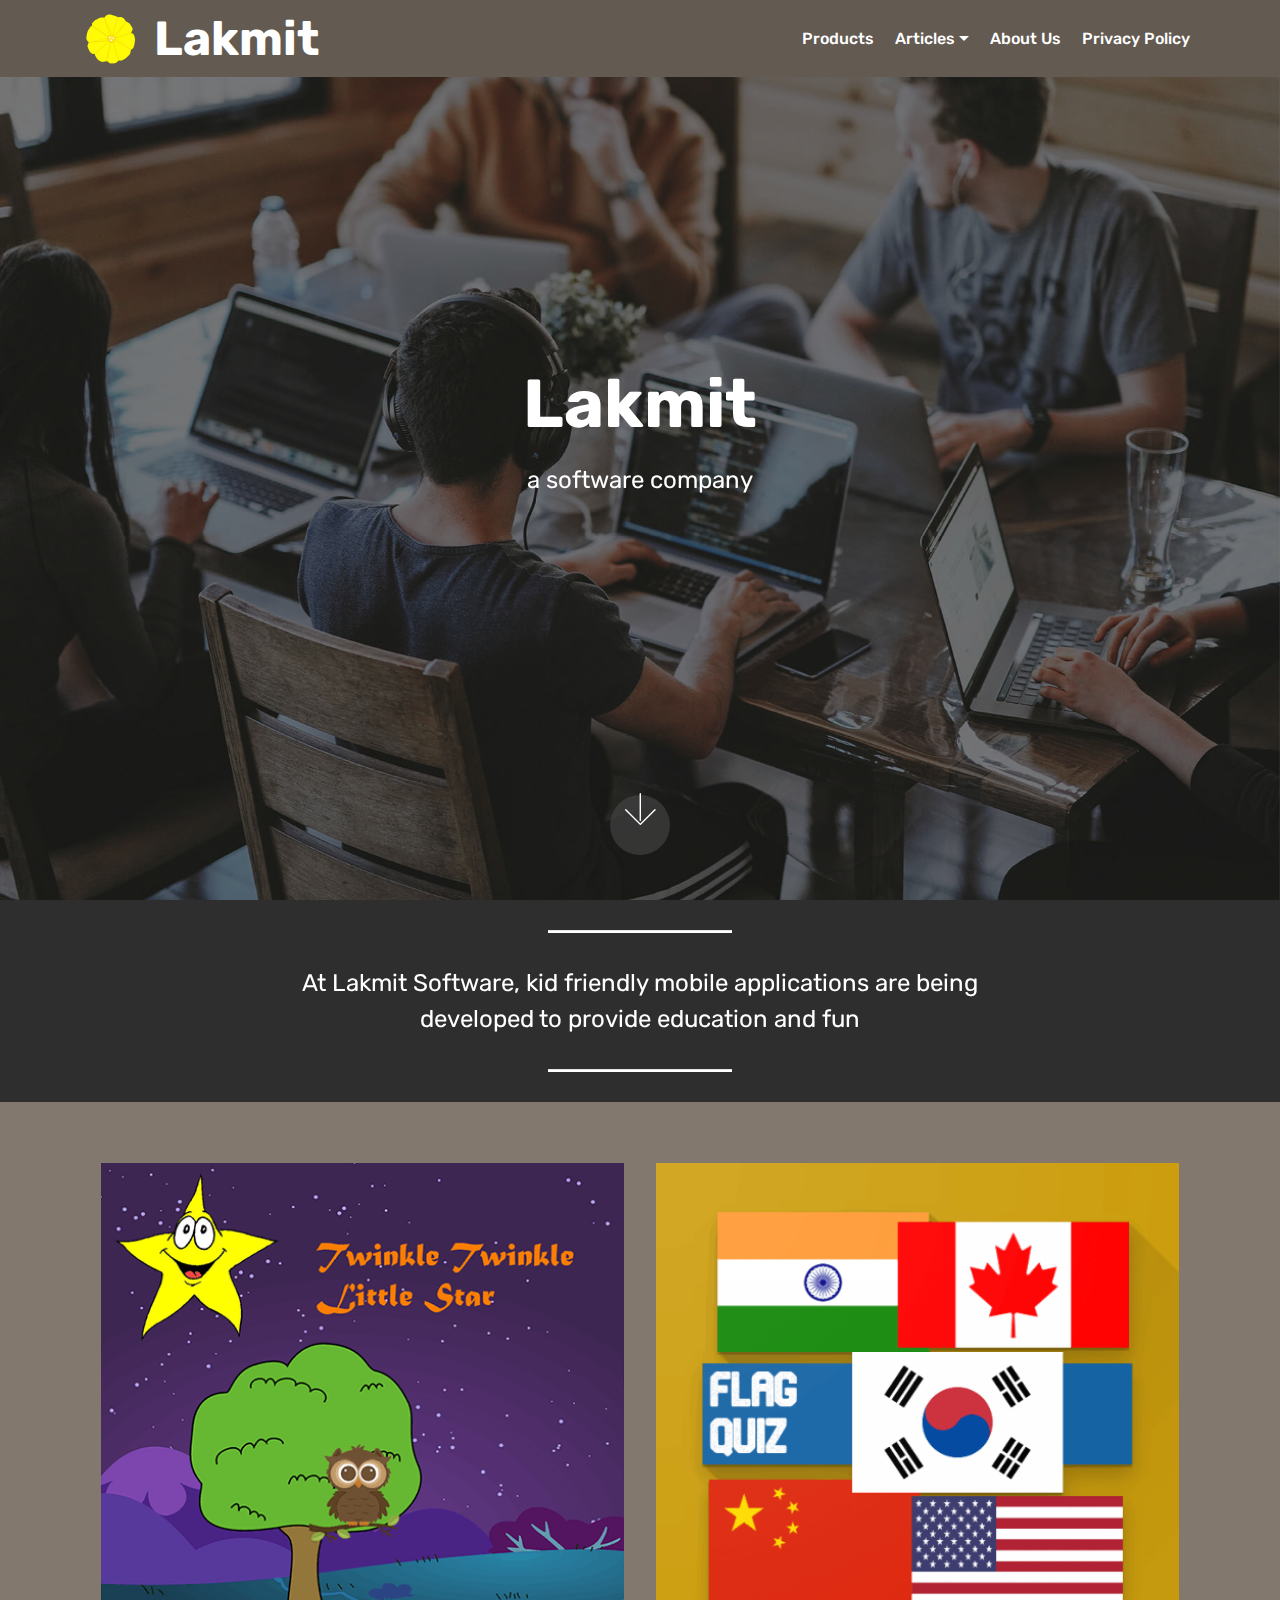
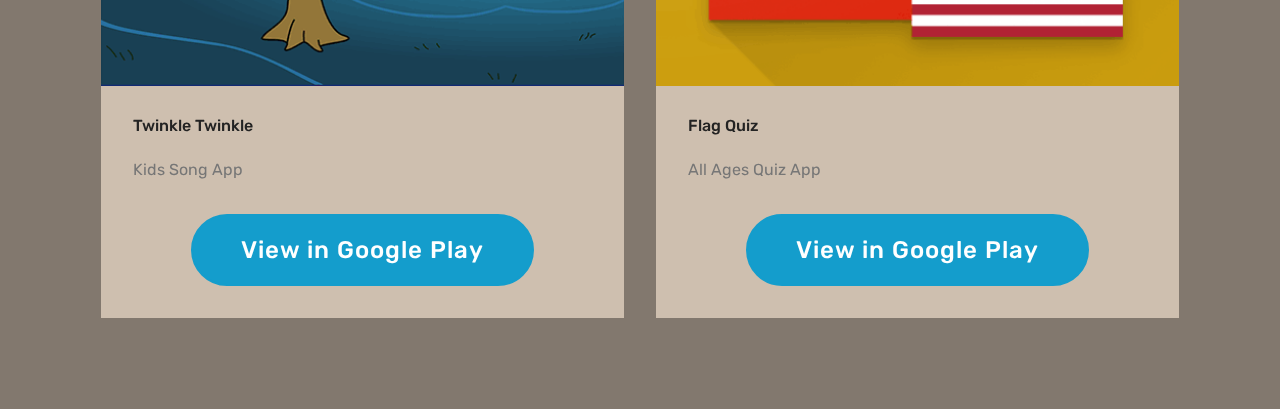
<file: index.html>
<!DOCTYPE html>
<html  >
<head>
  <!-- Site made with Mobirise Website Builder v4.10.15, https://mobirise.com -->
  <meta charset="UTF-8">
  <meta http-equiv="X-UA-Compatible" content="IE=edge">
  <meta name="generator" content="Mobirise v4.10.15, mobirise.com">
  <meta name="viewport" content="width=device-width, initial-scale=1, minimum-scale=1">
  <link rel="shortcut icon" href="assets/images/lakmit-logo-122x122.png" type="image/x-icon">
  <meta name="description" content="">
  
  <title>Home</title>
  <link rel="stylesheet" href="assets/web/assets/mobirise-icons/mobirise-icons.css">
  <link rel="stylesheet" href="assets/bootstrap/css/bootstrap.min.css">
  <link rel="stylesheet" href="assets/bootstrap/css/bootstrap-grid.min.css">
  <link rel="stylesheet" href="assets/bootstrap/css/bootstrap-reboot.min.css">
  <link rel="stylesheet" href="assets/tether/tether.min.css">
  <link rel="stylesheet" href="assets/dropdown/css/style.css">
  <link rel="stylesheet" href="assets/socicon/css/styles.css">
  <link rel="stylesheet" href="assets/theme/css/style.css">
  <link rel="preload" as="style" href="assets/mobirise/css/mbr-additional.css"><link rel="stylesheet" href="assets/mobirise/css/mbr-additional.css" type="text/css">
  
  
  
</head>
<body>
  <section class="menu cid-s3xLVtD0gV" once="menu" id="menu2-0">

    

    <nav class="navbar navbar-expand beta-menu navbar-dropdown align-items-center navbar-fixed-top navbar-toggleable-sm">
        <button class="navbar-toggler navbar-toggler-right" type="button" data-toggle="collapse" data-target="#navbarSupportedContent" aria-controls="navbarSupportedContent" aria-expanded="false" aria-label="Toggle navigation">
            <div class="hamburger">
                <span></span>
                <span></span>
                <span></span>
                <span></span>
            </div>
        </button>
        <div class="menu-logo">
            <div class="navbar-brand">
                <span class="navbar-logo">
                    <a href="index.html#header6-1">
                        <img src="assets/images/lakmit-logo-122x122.png" alt="" title="" style="height: 3.8rem;">
                    </a>
                </span>
                <span class="navbar-caption-wrap"><a class="navbar-caption text-white display-2" href="index.html#header6-1">Lakmit</a></span>
            </div>
        </div>
        <div class="collapse navbar-collapse" id="navbarSupportedContent">
            <ul class="navbar-nav nav-dropdown nav-right" data-app-modern-menu="true"><li class="nav-item">
                    <a class="nav-link link text-white display-4" href="index.html#features3-4">
                        Products</a>
                </li><li class="nav-item dropdown open"><a class="nav-link link text-white dropdown-toggle display-4" href="Articles.html" data-toggle="dropdown-submenu" aria-expanded="true">Articles</a><div class="dropdown-menu"><a class="text-white dropdown-item display-4" href="Articles.html">GaN Chargers</a></div></li><li class="nav-item"><a class="nav-link link text-white display-4" href="index.html#content10-2">About Us                     </a></li><li class="nav-item"><a class="nav-link link text-white display-4" href="privacypolicy.html">
                        Privacy Policy</a></li></ul>
            
        </div>
    </nav>
</section>

<section class="engine"><a href="https://mobirise.info/z">best css templates</a></section><section class="header6 cid-s3xM21iIAA mbr-fullscreen mbr-parallax-background" id="header6-1">

    

    <div class="mbr-overlay" style="opacity: 0.5; background-color: rgb(35, 35, 35);">
    </div>

    <div class="container">
        <div class="row justify-content-md-center">
            <div class="mbr-white col-md-10">
                <h1 class="mbr-section-title align-center mbr-bold pb-3 mbr-fonts-style display-1">
                    Lakmit</h1>
                <p class="mbr-text align-center pb-3 mbr-fonts-style display-5">a software company</p>
                
            </div>
        </div>
    </div>

    <div class="mbr-arrow hidden-sm-down" aria-hidden="true">
        <a href="#next">
            <i class="mbri-down mbr-iconfont"></i>
        </a>
    </div>
</section>

<section class="mbr-section article content10 cid-s3yyeljCwm" id="content10-2">
    
     

    <div class="container">
        <div class="inner-container" style="width: 66%;">
            <hr class="line" style="width: 25%;">
            <div class="section-text align-center mbr-white mbr-fonts-style display-5">At Lakmit Software, kid friendly mobile applications are being developed to provide education and fun</div>
            <hr class="line" style="width: 25%;">
        </div>
    </div>
</section>

<section class="features3 cid-s3DrzTuWBz" id="features3-4">

    

    
    <div class="container">
        <div class="media-container-row">
            <div class="card p-3 col-12 col-md-6">
                <div class="card-wrapper">
                    <div class="card-img">
                        <img src="assets/images/twinkle-512-512x512.png" alt="Mobirise" title="">
                    </div>
                    <div class="card-box">
                        <h4 class="card-title mbr-fonts-style display-7">
                            Twinkle Twinkle</h4>
                        <p class="mbr-text mbr-fonts-style display-7">Kids Song App</p>
                    </div>
                    <div class="mbr-section-btn text-center"><a href="https://play.google.com/store/apps/details?id=com.eezeelabs.twinkle" class="btn btn-primary display-5" target="_blank">View in Google Play</a></div>
                </div>
            </div>

            <div class="card p-3 col-12 col-md-6">
                <div class="card-wrapper">
                    <div class="card-img">
                        <img src="assets/images/web-hi-res-512-512x512.png" alt="Mobirise" title="">
                    </div>
                    <div class="card-box">
                        <h4 class="card-title mbr-fonts-style display-7">
                            Flag Quiz</h4>
                        <p class="mbr-text mbr-fonts-style display-7">All Ages Quiz App</p>
                    </div>
                    <div class="mbr-section-btn text-center"><a href="https://play.google.com/store/apps/details?id=com.eezeelabs.flagquiz" class="btn btn-primary display-5" target="_blank">
                            View in Google Play</a></div>
                </div>
            </div>

            

            
        </div>
    </div>
</section>


  <script src="assets/web/assets/jquery/jquery.min.js"></script>
  <script src="assets/popper/popper.min.js"></script>
  <script src="assets/bootstrap/js/bootstrap.min.js"></script>
  <script src="assets/tether/tether.min.js"></script>
  <script src="assets/dropdown/js/nav-dropdown.js"></script>
  <script src="assets/dropdown/js/navbar-dropdown.js"></script>
  <script src="assets/touchswipe/jquery.touch-swipe.min.js"></script>
  <script src="assets/parallax/jarallax.min.js"></script>
  <script src="assets/smoothscroll/smooth-scroll.js"></script>
  <script src="assets/theme/js/script.js"></script>
  
  
</body>
</html>
</file>
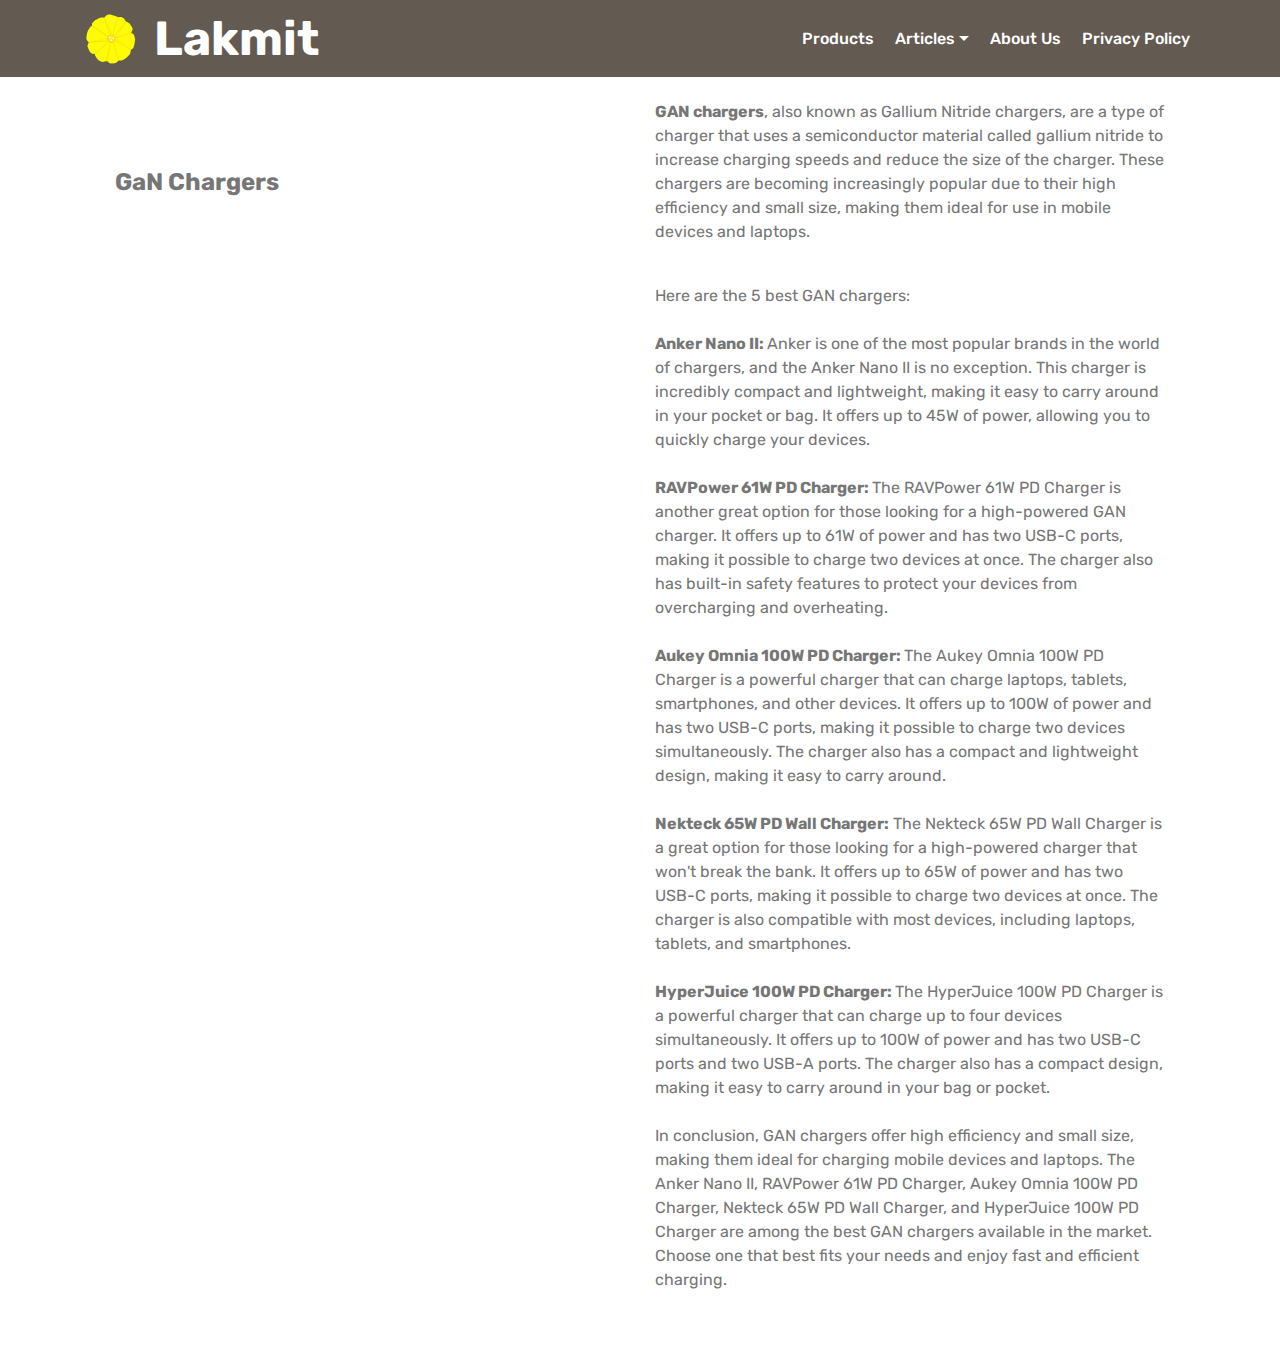
<file: Articles.html>
<!DOCTYPE html>
<html  >
<head>
  <!-- Site made with Mobirise Website Builder v4.10.15, https://mobirise.com -->
  <meta charset="UTF-8">
  <meta http-equiv="X-UA-Compatible" content="IE=edge">
  <meta name="generator" content="Mobirise v4.10.15, mobirise.com">
  <meta name="viewport" content="width=device-width, initial-scale=1, minimum-scale=1">
  <link rel="shortcut icon" href="assets/images/lakmit-logo-122x122.png" type="image/x-icon">
  <meta name="description" content="Web Site Builder Description">
  
  <title>Articles</title>
  <link rel="stylesheet" href="assets/bootstrap/css/bootstrap.min.css">
  <link rel="stylesheet" href="assets/bootstrap/css/bootstrap-grid.min.css">
  <link rel="stylesheet" href="assets/bootstrap/css/bootstrap-reboot.min.css">
  <link rel="stylesheet" href="assets/tether/tether.min.css">
  <link rel="stylesheet" href="assets/dropdown/css/style.css">
  <link rel="stylesheet" href="assets/socicon/css/styles.css">
  <link rel="stylesheet" href="assets/theme/css/style.css">
  <link rel="preload" as="style" href="assets/mobirise/css/mbr-additional.css"><link rel="stylesheet" href="assets/mobirise/css/mbr-additional.css" type="text/css">
  
  
  
</head>
<body>
  <section class="menu cid-s3xLVtD0gV" once="menu" id="menu2-5">

    

    <nav class="navbar navbar-expand beta-menu navbar-dropdown align-items-center navbar-fixed-top navbar-toggleable-sm">
        <button class="navbar-toggler navbar-toggler-right" type="button" data-toggle="collapse" data-target="#navbarSupportedContent" aria-controls="navbarSupportedContent" aria-expanded="false" aria-label="Toggle navigation">
            <div class="hamburger">
                <span></span>
                <span></span>
                <span></span>
                <span></span>
            </div>
        </button>
        <div class="menu-logo">
            <div class="navbar-brand">
                <span class="navbar-logo">
                    <a href="index.html#header6-1">
                        <img src="assets/images/lakmit-logo-122x122.png" alt="" title="" style="height: 3.8rem;">
                    </a>
                </span>
                <span class="navbar-caption-wrap"><a class="navbar-caption text-white display-2" href="index.html#header6-1">Lakmit</a></span>
            </div>
        </div>
        <div class="collapse navbar-collapse" id="navbarSupportedContent">
            <ul class="navbar-nav nav-dropdown nav-right" data-app-modern-menu="true"><li class="nav-item">
                    <a class="nav-link link text-white display-4" href="index.html#features3-4">
                        Products</a>
                </li><li class="nav-item dropdown"><a class="nav-link link text-white dropdown-toggle display-4" href="Articles.html" data-toggle="dropdown-submenu" aria-expanded="true">Articles</a><div class="dropdown-menu"><a class="text-white dropdown-item display-4" href="Articles.html">GaN Chargers</a></div></li><li class="nav-item"><a class="nav-link link text-white display-4" href="index.html#content10-2">About Us                     </a></li><li class="nav-item"><a class="nav-link link text-white display-4" href="privacypolicy.html">
                        Privacy Policy</a></li></ul>
            
        </div>
    </nav>
</section>

<section class="engine"><a href="https://mobirise.info/b">create a website for free</a></section><section class="mbr-section article content3 cid-twnHem6GkZ" id="content3-7">
      
     

    <div class="container">
        <div class="media-container-row">
            <div class="row col-12 col-md-12">
                <div class="col-12 mbr-text mbr-fonts-style col-md-6 display-5"><p><br></p><p><br></p><p><strong>GaN Chargers</strong></p></div>
                <div class="col-12 mbr-text mbr-fonts-style display-7 col-md-6"><p><br></p><p><span style="font-size: 1rem;"><strong>GAN chargers</strong>, also known as Gallium Nitride chargers, are a type of charger that uses a semiconductor material called gallium nitride to increase charging speeds and reduce the size of the charger. These chargers are becoming increasingly popular due to their high efficiency and small size, making them ideal for use in mobile devices and laptops.</span><br></p><p></p><div><br></div><div>Here are the 5 best GAN chargers:</div><div><br></div><div><strong>Anker Nano II: </strong>Anker is one of the most popular brands in the world of chargers, and the Anker Nano II is no exception. This charger is incredibly compact and lightweight, making it easy to carry around in your pocket or bag. It offers up to 45W of power, allowing you to quickly charge your devices.</div><div><br></div><div><strong>RAVPower 61W PD Charger: </strong>The RAVPower 61W PD Charger is another great option for those looking for a high-powered GAN charger. It offers up to 61W of power and has two USB-C ports, making it possible to charge two devices at once. The charger also has built-in safety features to protect your devices from overcharging and overheating.</div><div><br></div><div><strong>Aukey Omnia 100W PD Charger: </strong>The Aukey Omnia 100W PD Charger is a powerful charger that can charge laptops, tablets, smartphones, and other devices. It offers up to 100W of power and has two USB-C ports, making it possible to charge two devices simultaneously. The charger also has a compact and lightweight design, making it easy to carry around.</div><div><br></div><div><strong>Nekteck 65W PD Wall Charger:</strong> The Nekteck 65W PD Wall Charger is a great option for those looking for a high-powered charger that won't break the bank. It offers up to 65W of power and has two USB-C ports, making it possible to charge two devices at once. The charger is also compatible with most devices, including laptops, tablets, and smartphones.</div><div><br></div><div><strong>HyperJuice 100W PD Charger: </strong>The HyperJuice 100W PD Charger is a powerful charger that can charge up to four devices simultaneously. It offers up to 100W of power and has two USB-C ports and two USB-A ports. The charger also has a compact design, making it easy to carry around in your bag or pocket.</div><div><br></div><div>In conclusion, GAN chargers offer high efficiency and small size, making them ideal for charging mobile devices and laptops. The Anker Nano II, RAVPower 61W PD Charger, Aukey Omnia 100W PD Charger, Nekteck 65W PD Wall Charger, and HyperJuice 100W PD Charger are among the best GAN chargers available in the market. Choose one that best fits your needs and enjoy fast and efficient charging.</div><p></p></div>
                
            </div>
        </div>
    </div>
</section>


  <script src="assets/web/assets/jquery/jquery.min.js"></script>
  <script src="assets/popper/popper.min.js"></script>
  <script src="assets/bootstrap/js/bootstrap.min.js"></script>
  <script src="assets/tether/tether.min.js"></script>
  <script src="assets/smoothscroll/smooth-scroll.js"></script>
  <script src="assets/dropdown/js/nav-dropdown.js"></script>
  <script src="assets/dropdown/js/navbar-dropdown.js"></script>
  <script src="assets/touchswipe/jquery.touch-swipe.min.js"></script>
  <script src="assets/theme/js/script.js"></script>
  
  
</body>
</html>
</file>
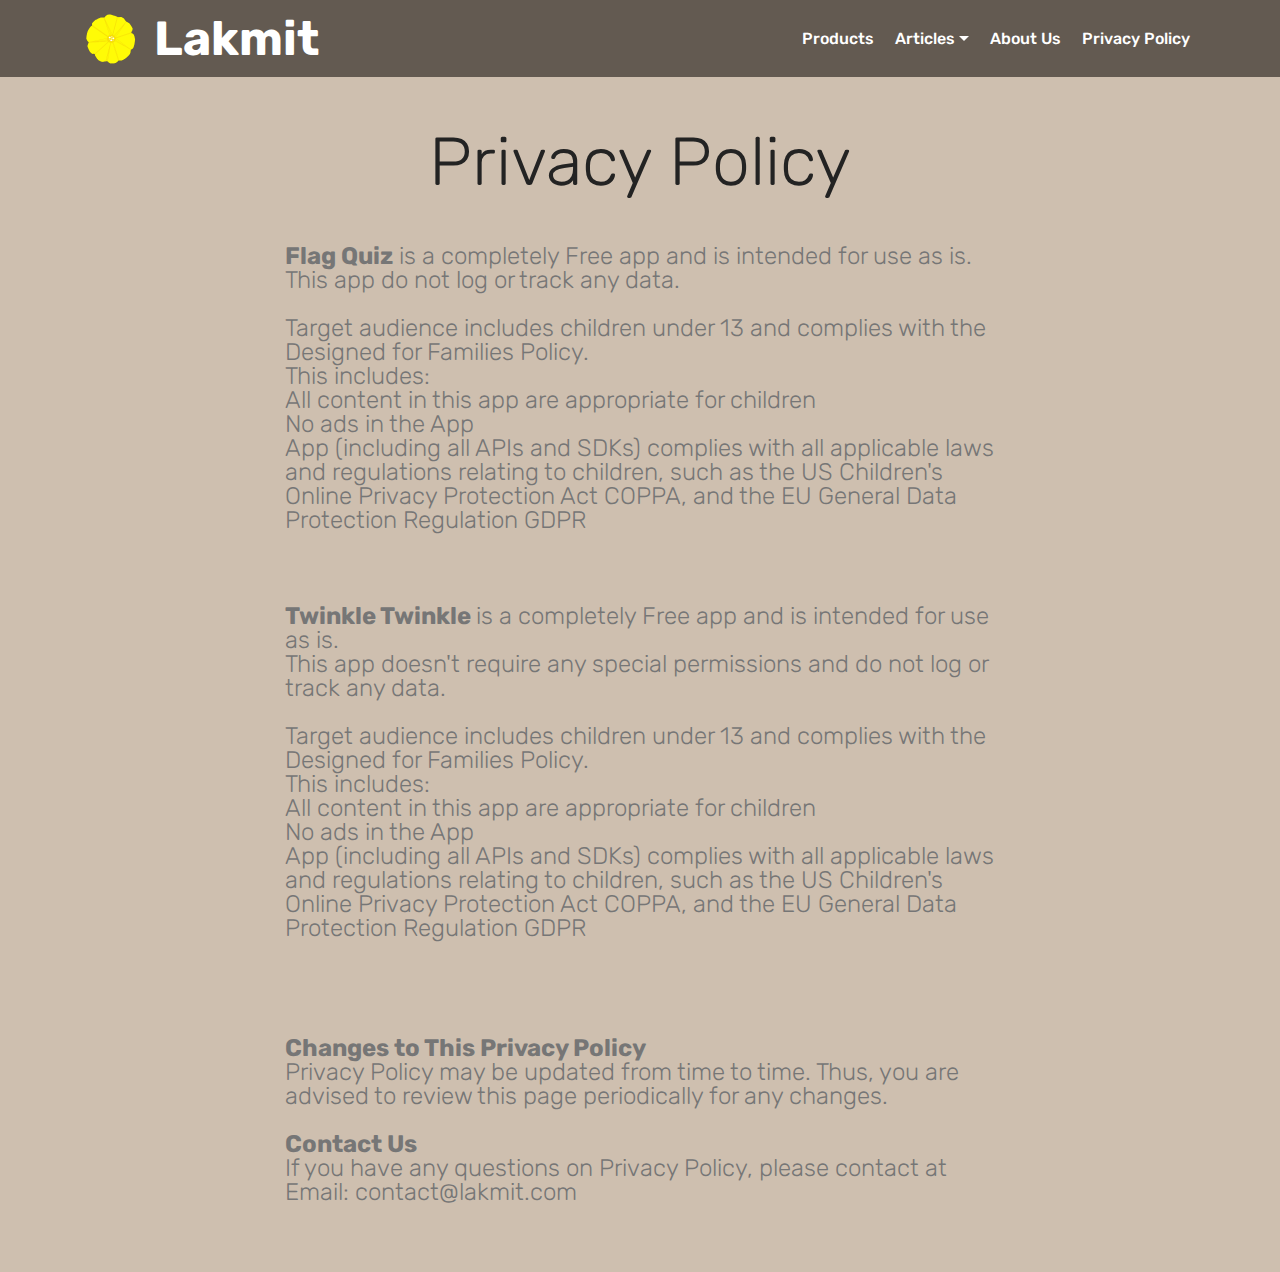
<file: privacypolicy.html>
<!DOCTYPE html>
<html  >
<head>
  <!-- Site made with Mobirise Website Builder v4.10.15, https://mobirise.com -->
  <meta charset="UTF-8">
  <meta http-equiv="X-UA-Compatible" content="IE=edge">
  <meta name="generator" content="Mobirise v4.10.15, mobirise.com">
  <meta name="viewport" content="width=device-width, initial-scale=1, minimum-scale=1">
  <link rel="shortcut icon" href="assets/images/lakmit-logo-122x122.png" type="image/x-icon">
  <meta name="description" content="">
  
  <title>Privacy Policy</title>
  <link rel="stylesheet" href="assets/bootstrap/css/bootstrap.min.css">
  <link rel="stylesheet" href="assets/bootstrap/css/bootstrap-grid.min.css">
  <link rel="stylesheet" href="assets/bootstrap/css/bootstrap-reboot.min.css">
  <link rel="stylesheet" href="assets/tether/tether.min.css">
  <link rel="stylesheet" href="assets/dropdown/css/style.css">
  <link rel="stylesheet" href="assets/socicon/css/styles.css">
  <link rel="stylesheet" href="assets/theme/css/style.css">
  <link rel="preload" as="style" href="assets/mobirise/css/mbr-additional.css"><link rel="stylesheet" href="assets/mobirise/css/mbr-additional.css" type="text/css">
  
  
  
</head>
<body>
  <section class="menu cid-s3xLVtD0gV" once="menu" id="menu2-4">

    

    <nav class="navbar navbar-expand beta-menu navbar-dropdown align-items-center navbar-fixed-top navbar-toggleable-sm">
        <button class="navbar-toggler navbar-toggler-right" type="button" data-toggle="collapse" data-target="#navbarSupportedContent" aria-controls="navbarSupportedContent" aria-expanded="false" aria-label="Toggle navigation">
            <div class="hamburger">
                <span></span>
                <span></span>
                <span></span>
                <span></span>
            </div>
        </button>
        <div class="menu-logo">
            <div class="navbar-brand">
                <span class="navbar-logo">
                    <a href="index.html#header6-1">
                        <img src="assets/images/lakmit-logo-122x122.png" alt="" title="" style="height: 3.8rem;">
                    </a>
                </span>
                <span class="navbar-caption-wrap"><a class="navbar-caption text-white display-2" href="index.html#header6-1">Lakmit</a></span>
            </div>
        </div>
        <div class="collapse navbar-collapse" id="navbarSupportedContent">
            <ul class="navbar-nav nav-dropdown nav-right" data-app-modern-menu="true"><li class="nav-item">
                    <a class="nav-link link text-white display-4" href="index.html#features3-4">
                        Products</a>
                </li><li class="nav-item dropdown open"><a class="nav-link link text-white dropdown-toggle display-4" href="Articles.html" data-toggle="dropdown-submenu" aria-expanded="true">Articles</a><div class="dropdown-menu"><a class="text-white dropdown-item display-4" href="Articles.html">GaN Chargers</a></div></li><li class="nav-item"><a class="nav-link link text-white display-4" href="index.html#content10-2">About Us                     </a></li><li class="nav-item"><a class="nav-link link text-white display-4" href="privacypolicy.html">
                        Privacy Policy</a></li></ul>
            
        </div>
    </nav>
</section>

<section class="engine"><a href="https://mobirise.info/q">free responsive site templates</a></section><section class="mbr-section content4 cid-s3yAOq35ns" id="content4-5">

    

    <div class="container">
        <div class="media-container-row">
            <div class="title col-12 col-md-8">
                <h2 class="align-center pb-3 mbr-fonts-style display-1">
                    <br>Privacy Policy</h2>
                <h3 class="mbr-section-subtitle align-center mbr-light mbr-fonts-style display-5"><div>​</div><div><strong>Flag Quiz</strong> is a completely Free app and is intended for use as is.</div><div>This app do not log or track any data.</div><div>​</div><div>Target audience includes children under 13 and complies with the Designed for Families Policy.</div><div>This includes:</div><div>All content in this app are appropriate for children</div><div>No ads in the App</div><div>App (including all APIs and SDKs) complies with all applicable laws and regulations relating to children, such as the US Children's Online Privacy Protection Act COPPA, and the EU General Data Protection Regulation GDPR</div><div>​<span style="font-size: 1.5rem;">​</span></div><div>​</div><div>​</div><div><strong>Twinkle Twinkle </strong>is a completely Free app and is intended for use as is.</div><div>This app doesn't require any special permissions and do not log or track any data.</div><div>​</div><div>Target audience includes children under 13 and complies with the Designed for Families Policy.</div><div>This includes:</div><div>All content in this app are appropriate for children</div><div>No ads in the App</div><div>App (including all APIs and SDKs) complies with all applicable laws and regulations relating to children, such as the US Children's Online Privacy Protection Act COPPA, and the EU General Data Protection Regulation GDPR</div><div>​</div><div>​</div><div>​</div><div>​</div><div><strong>Changes to This Privacy Policy</strong></div><div>Privacy Policy may be updated from time to time. Thus, you are advised to review this page periodically for any changes.</div><div>​</div><div><strong>Contact Us</strong></div><div>If you have any questions on Privacy Policy, please contact at Email: contact@lakmit.com</div></h3>
                
            </div>
        </div>
    </div>
</section>


  <script src="assets/web/assets/jquery/jquery.min.js"></script>
  <script src="assets/popper/popper.min.js"></script>
  <script src="assets/bootstrap/js/bootstrap.min.js"></script>
  <script src="assets/tether/tether.min.js"></script>
  <script src="assets/smoothscroll/smooth-scroll.js"></script>
  <script src="assets/dropdown/js/nav-dropdown.js"></script>
  <script src="assets/dropdown/js/navbar-dropdown.js"></script>
  <script src="assets/touchswipe/jquery.touch-swipe.min.js"></script>
  <script src="assets/theme/js/script.js"></script>
  
  
</body>
</html>
</file>
<file: assets/web/assets/mobirise-icons/mobirise-icons.css>
@font-face {
  font-family: 'MobiriseIcons';
  src:  url('mobirise-icons.eot?spat4u');
  src:  url('mobirise-icons.eot?spat4u#iefix') format('embedded-opentype'),
    url('mobirise-icons.ttf?spat4u') format('truetype'),
    url('mobirise-icons.woff?spat4u') format('woff'),
    url('mobirise-icons.svg?spat4u#MobiriseIcons') format('svg');
  font-weight: normal;
  font-style: normal;
  font-display: swap;
}

[class^="mbri-"], [class*=" mbri-"] {
  /* use !important to prevent issues with browser extensions that change fonts */
  font-family: MobiriseIcons !important;
  speak: none;
  font-style: normal;
  font-weight: normal;
  font-variant: normal;
  text-transform: none;
  line-height: 1;

  /* Better Font Rendering =========== */
  -webkit-font-smoothing: antialiased;
  -moz-osx-font-smoothing: grayscale;
}

.mbri-add-submenu:before {
  content: "\e900";
}
.mbri-alert:before {
  content: "\e901";
}
.mbri-align-center:before {
  content: "\e902";
}
.mbri-align-justify:before {
  content: "\e903";
}
.mbri-align-left:before {
  content: "\e904";
}
.mbri-align-right:before {
  content: "\e905";
}
.mbri-android:before {
  content: "\e906";
}
.mbri-apple:before {
  content: "\e907";
}
.mbri-arrow-down:before {
  content: "\e908";
}
.mbri-arrow-next:before {
  content: "\e909";
}
.mbri-arrow-prev:before {
  content: "\e90a";
}
.mbri-arrow-up:before {
  content: "\e90b";
}
.mbri-bold:before {
  content: "\e90c";
}
.mbri-bookmark:before {
  content: "\e90d";
}
.mbri-bootstrap:before {
  content: "\e90e";
}
.mbri-briefcase:before {
  content: "\e90f";
}
.mbri-browse:before {
  content: "\e910";
}
.mbri-bulleted-list:before {
  content: "\e911";
}
.mbri-calendar:before {
  content: "\e912";
}
.mbri-camera:before {
  content: "\e913";
}
.mbri-cart-add:before {
  content: "\e914";
}
.mbri-cart-full:before {
  content: "\e915";
}
.mbri-cash:before {
  content: "\e916";
}
.mbri-change-style:before {
  content: "\e917";
}
.mbri-chat:before {
  content: "\e918";
}
.mbri-clock:before {
  content: "\e919";
}
.mbri-close:before {
  content: "\e91a";
}
.mbri-cloud:before {
  content: "\e91b";
}
.mbri-code:before {
  content: "\e91c";
}
.mbri-contact-form:before {
  content: "\e91d";
}
.mbri-credit-card:before {
  content: "\e91e";
}
.mbri-cursor-click:before {
  content: "\e91f";
}
.mbri-cust-feedback:before {
  content: "\e920";
}
.mbri-database:before {
  content: "\e921";
}
.mbri-delivery:before {
  content: "\e922";
}
.mbri-desktop:before {
  content: "\e923";
}
.mbri-devices:before {
  content: "\e924";
}
.mbri-down:before {
  content: "\e925";
}
.mbri-download:before {
  content: "\e989";
}
.mbri-drag-n-drop:before {
  content: "\e927";
}
.mbri-drag-n-drop2:before {
  content: "\e928";
}
.mbri-edit:before {
  content: "\e929";
}
.mbri-edit2:before {
  content: "\e92a";
}
.mbri-error:before {
  content: "\e92b";
}
.mbri-extension:before {
  content: "\e92c";
}
.mbri-features:before {
  content: "\e92d";
}
.mbri-file:before {
  content: "\e92e";
}
.mbri-flag:before {
  content: "\e92f";
}
.mbri-folder:before {
  content: "\e930";
}
.mbri-gift:before {
  content: "\e931";
}
.mbri-github:before {
  content: "\e932";
}
.mbri-globe:before {
  content: "\e933";
}
.mbri-globe-2:before {
  content: "\e934";
}
.mbri-growing-chart:before {
  content: "\e935";
}
.mbri-hearth:before {
  content: "\e936";
}
.mbri-help:before {
  content: "\e937";
}
.mbri-home:before {
  content: "\e938";
}
.mbri-hot-cup:before {
  content: "\e939";
}
.mbri-idea:before {
  content: "\e93a";
}
.mbri-image-gallery:before {
  content: "\e93b";
}
.mbri-image-slider:before {
  content: "\e93c";
}
.mbri-info:before {
  content: "\e93d";
}
.mbri-italic:before {
  content: "\e93e";
}
.mbri-key:before {
  content: "\e93f";
}
.mbri-laptop:before {
  content: "\e940";
}
.mbri-layers:before {
  content: "\e941";
}
.mbri-left-right:before {
  content: "\e942";
}
.mbri-left:before {
  content: "\e943";
}
.mbri-letter:before {
  content: "\e944";
}
.mbri-like:before {
  content: "\e945";
}
.mbri-link:before {
  content: "\e946";
}
.mbri-lock:before {
  content: "\e947";
}
.mbri-login:before {
  content: "\e948";
}
.mbri-logout:before {
  content: "\e949";
}
.mbri-magic-stick:before {
  content: "\e94a";
}
.mbri-map-pin:before {
  content: "\e94b";
}
.mbri-menu:before {
  content: "\e94c";
}
.mbri-mobile:before {
  content: "\e94d";
}
.mbri-mobile2:before {
  content: "\e94e";
}
.mbri-mobirise:before {
  content: "\e94f";
}
.mbri-more-horizontal:before {
  content: "\e950";
}
.mbri-more-vertical:before {
  content: "\e951";
}
.mbri-music:before {
  content: "\e952";
}
.mbri-new-file:before {
  content: "\e953";
}
.mbri-numbered-list:before {
  content: "\e954";
}
.mbri-opened-folder:before {
  content: "\e955";
}
.mbri-pages:before {
  content: "\e956";
}
.mbri-paper-plane:before {
  content: "\e957";
}
.mbri-paperclip:before {
  content: "\e958";
}
.mbri-photo:before {
  content: "\e959";
}
.mbri-photos:before {
  content: "\e95a";
}
.mbri-pin:before {
  content: "\e95b";
}
.mbri-play:before {
  content: "\e95c";
}
.mbri-plus:before {
  content: "\e95d";
}
.mbri-preview:before {
  content: "\e95e";
}
.mbri-print:before {
  content: "\e95f";
}
.mbri-protect:before {
  content: "\e960";
}
.mbri-question:before {
  content: "\e961";
}
.mbri-quote-left:before {
  content: "\e962";
}
.mbri-quote-right:before {
  content: "\e963";
}
.mbri-refresh:before {
  content: "\e964";
}
.mbri-responsive:before {
  content: "\e965";
}
.mbri-right:before {
  content: "\e966";
}
.mbri-rocket:before {
  content: "\e967";
}
.mbri-sad-face:before {
  content: "\e968";
}
.mbri-sale:before {
  content: "\e969";
}
.mbri-save:before {
  content: "\e96a";
}
.mbri-search:before {
  content: "\e96b";
}
.mbri-setting:before {
  content: "\e96c";
}
.mbri-setting2:before {
  content: "\e96d";
}
.mbri-setting3:before {
  content: "\e96e";
}
.mbri-share:before {
  content: "\e96f";
}
.mbri-shopping-bag:before {
  content: "\e970";
}
.mbri-shopping-basket:before {
  content: "\e971";
}
.mbri-shopping-cart:before {
  content: "\e972";
}
.mbri-sites:before {
  content: "\e973";
}
.mbri-smile-face:before {
  content: "\e974";
}
.mbri-speed:before {
  content: "\e975";
}
.mbri-star:before {
  content: "\e976";
}
.mbri-success:before {
  content: "\e977";
}
.mbri-sun:before {
  content: "\e978";
}
.mbri-sun2:before {
  content: "\e979";
}
.mbri-tablet:before {
  content: "\e97a";
}
.mbri-tablet-vertical:before {
  content: "\e97b";
}
.mbri-target:before {
  content: "\e97c";
}
.mbri-timer:before {
  content: "\e97d";
}
.mbri-to-ftp:before {
  content: "\e97e";
}
.mbri-to-local-drive:before {
  content: "\e97f";
}
.mbri-touch-swipe:before {
  content: "\e980";
}
.mbri-touch:before {
  content: "\e981";
}
.mbri-trash:before {
  content: "\e982";
}
.mbri-underline:before {
  content: "\e983";
}
.mbri-unlink:before {
  content: "\e984";
}
.mbri-unlock:before {
  content: "\e985";
}
.mbri-up-down:before {
  content: "\e986";
}
.mbri-up:before {
  content: "\e987";
}
.mbri-update:before {
  content: "\e988";
}
.mbri-upload:before {
 content: "\e926"; 
}
.mbri-user:before {
  content: "\e98a";
}
.mbri-user2:before {
  content: "\e98b";
}
.mbri-users:before {
  content: "\e98c";
}
.mbri-video:before {
  content: "\e98d";
}
.mbri-video-play:before {
  content: "\e98e";
}
.mbri-watch:before {
  content: "\e98f";
}
.mbri-website-theme:before {
  content: "\e990";
}
.mbri-wifi:before {
  content: "\e991";
}
.mbri-windows:before {
  content: "\e992";
}
.mbri-zoom-out:before {
  content: "\e993";
}
.mbri-redo:before {
  content: "\e994";
}
.mbri-undo:before {
  content: "\e995";
}
</file>
<file: assets/dropdown/css/style.css>
.navbar-dropdown {
  left: 0;
  padding: 0;
  position: absolute;
  right: 0;
  top: 0;
  transition: all 0.45s ease;
  z-index: 1030;
  background: #282828; }
  .navbar-dropdown .navbar-logo {
    margin-right: 0.8rem;
    transition: margin 0.3s ease-in-out;
    vertical-align: middle; }
    .navbar-dropdown .navbar-logo img {
      height: 3.125rem;
      transition: all 0.3s ease-in-out; }
    .navbar-dropdown .navbar-logo.mbr-iconfont {
      font-size: 3.125rem;
      line-height: 3.125rem; }
  .navbar-dropdown .navbar-caption {
    font-weight: 700;
    white-space: normal;
    vertical-align: -4px;
    line-height: 3.125rem !important; }
    .navbar-dropdown .navbar-caption, .navbar-dropdown .navbar-caption:hover {
      color: inherit;
      text-decoration: none; }
  .navbar-dropdown .mbr-iconfont + .navbar-caption {
    vertical-align: -1px; }
  .navbar-dropdown.navbar-fixed-top {
    position: fixed; }
  .navbar-dropdown .navbar-brand span {
    vertical-align: -4px; }
  .navbar-dropdown.bg-color.transparent {
    background: none; }
  .navbar-dropdown.navbar-short .navbar-brand {
    padding: 0.625rem 0; }
    .navbar-dropdown.navbar-short .navbar-brand span {
      vertical-align: -1px; }
  .navbar-dropdown.navbar-short .navbar-caption {
    line-height: 2.375rem !important;
    vertical-align: -2px; }
  .navbar-dropdown.navbar-short .navbar-logo {
    margin-right: 0.5rem; }
    .navbar-dropdown.navbar-short .navbar-logo img {
      height: 2.375rem; }
    .navbar-dropdown.navbar-short .navbar-logo.mbr-iconfont {
      font-size: 2.375rem;
      line-height: 2.375rem; }
  .navbar-dropdown.navbar-short .mbr-table-cell {
    height: 3.625rem; }
  .navbar-dropdown .navbar-close {
    left: 0.6875rem;
    position: fixed;
    top: 0.75rem;
    z-index: 1000; }
  .navbar-dropdown .hamburger-icon {
    content: "";
    display: inline-block;
    vertical-align: middle;
    width: 16px;
    -webkit-box-shadow: 0 -6px 0 1px #282828,0 0 0 1px #282828,0 6px 0 1px #282828;
    -moz-box-shadow: 0 -6px 0 1px #282828,0 0 0 1px #282828,0 6px 0 1px #282828;
    box-shadow: 0 -6px 0 1px #282828,0 0 0 1px #282828,0 6px 0 1px #282828; }

.dropdown-menu .dropdown-toggle[data-toggle="dropdown-submenu"]::after {
  border-bottom: 0.35em solid transparent;
  border-left: 0.35em solid;
  border-right: 0;
  border-top: 0.35em solid transparent;
  margin-left: 0.3rem; }

.dropdown-menu .dropdown-item:focus {
  outline: 0; }

.nav-dropdown {
  font-size: 0.75rem;
  font-weight: 500;
  height: auto !important; }
  .nav-dropdown .nav-btn {
    padding-left: 1rem; }
  .nav-dropdown .link {
    margin: .667em 1.667em;
    font-weight: 500;
    padding: 0;
    transition: color .2s ease-in-out; }
    .nav-dropdown .link.dropdown-toggle {
      margin-right: 2.583em; }
      .nav-dropdown .link.dropdown-toggle::after {
        margin-left: .25rem;
        border-top: 0.35em solid;
        border-right: 0.35em solid transparent;
        border-left: 0.35em solid transparent;
        border-bottom: 0; }
      .nav-dropdown .link.dropdown-toggle[aria-expanded="true"] {
        margin: 0;
        padding: 0.667em 3.263em  0.667em 1.667em; }
  .nav-dropdown .link::after,
  .nav-dropdown .dropdown-item::after {
    color: inherit; }
  .nav-dropdown .btn {
    font-size: 0.75rem;
    font-weight: 700;
    letter-spacing: 0;
    margin-bottom: 0;
    padding-left: 1.25rem;
    padding-right: 1.25rem; }
  .nav-dropdown .dropdown-menu {
    border-radius: 0;
    border: 0;
    left: 0;
    margin: 0;
    padding-bottom: 1.25rem;
    padding-top: 1.25rem;
    position: relative; }
  .nav-dropdown .dropdown-submenu {
    margin-left: 0.125rem;
    top: 0; }
  .nav-dropdown .dropdown-item {
    font-weight: 500;
    line-height: 2;
    padding: 0.3846em 4.615em 0.3846em 1.5385em;
    position: relative;
    transition: color .2s ease-in-out, background-color .2s ease-in-out; }
    .nav-dropdown .dropdown-item::after {
      margin-top: -0.3077em;
      position: absolute;
      right: 1.1538em;
      top: 50%; }
    .nav-dropdown .dropdown-item:focus, .nav-dropdown .dropdown-item:hover {
      background: none; }

@media (max-width: 767px) {
  .nav-dropdown.navbar-toggleable-sm {
    bottom: 0;
    display: none;
    left: 0;
    overflow-x: hidden;
    position: fixed;
    top: 0;
    transform: translateX(-100%);
    -ms-transform: translateX(-100%);
    -webkit-transform: translateX(-100%);
    width: 18.75rem;
    z-index: 999; } }
.nav-dropdown.navbar-toggleable-xl {
  bottom: 0;
  display: none;
  left: 0;
  overflow-x: hidden;
  position: fixed;
  top: 0;
  transform: translateX(-100%);
  -ms-transform: translateX(-100%);
  -webkit-transform: translateX(-100%);
  width: 18.75rem;
  z-index: 999; }

.nav-dropdown-sm {
  display: block !important;
  overflow-x: hidden;
  overflow: auto;
  padding-top: 3.875rem; }
  .nav-dropdown-sm::after {
    content: "";
    display: block;
    height: 3rem;
    width: 100%; }
  .nav-dropdown-sm.collapse.in ~ .navbar-close {
    display: block !important; }
  .nav-dropdown-sm.collapsing, .nav-dropdown-sm.collapse.in {
    transform: translateX(0);
    -ms-transform: translateX(0);
    -webkit-transform: translateX(0);
    transition: all 0.25s ease-out;
    -webkit-transition: all 0.25s ease-out;
    background: #282828; }
  .nav-dropdown-sm.collapsing[aria-expanded="false"] {
    transform: translateX(-100%);
    -ms-transform: translateX(-100%);
    -webkit-transform: translateX(-100%); }
  .nav-dropdown-sm .nav-item {
    display: block;
    margin-left: 0 !important;
    padding-left: 0; }
  .nav-dropdown-sm .link,
  .nav-dropdown-sm .dropdown-item {
    border-top: 1px dotted rgba(255, 255, 255, 0.1);
    font-size: 0.8125rem;
    line-height: 1.6;
    margin: 0 !important;
    padding: 0.875rem 2.4rem 0.875rem 1.5625rem !important;
    position: relative;
    white-space: normal; }
    .nav-dropdown-sm .link:focus, .nav-dropdown-sm .link:hover,
    .nav-dropdown-sm .dropdown-item:focus,
    .nav-dropdown-sm .dropdown-item:hover {
      background: rgba(0, 0, 0, 0.2) !important;
      color: #c0a375; }
  .nav-dropdown-sm .nav-btn {
    position: relative;
    padding: 1.5625rem 1.5625rem 0 1.5625rem; }
    .nav-dropdown-sm .nav-btn::before {
      border-top: 1px dotted rgba(255, 255, 255, 0.1);
      content: "";
      left: 0;
      position: absolute;
      top: 0;
      width: 100%; }
    .nav-dropdown-sm .nav-btn + .nav-btn {
      padding-top: 0.625rem; }
      .nav-dropdown-sm .nav-btn + .nav-btn::before {
        display: none; }
  .nav-dropdown-sm .btn {
    padding: 0.625rem 0; }
  .nav-dropdown-sm .dropdown-toggle[data-toggle="dropdown-submenu"]::after {
    margin-left: .25rem;
    border-top: 0.35em solid;
    border-right: 0.35em solid transparent;
    border-left: 0.35em solid transparent;
    border-bottom: 0; }
  .nav-dropdown-sm .dropdown-toggle[data-toggle="dropdown-submenu"][aria-expanded="true"]::after {
    border-top: 0;
    border-right: 0.35em solid transparent;
    border-left: 0.35em solid transparent;
    border-bottom: 0.35em solid; }
  .nav-dropdown-sm .dropdown-menu {
    margin: 0;
    padding: 0;
    position: relative;
    top: 0;
    left: 0;
    width: 100%;
    border: 0;
    float: none;
    border-radius: 0;
    background: none; }
  .nav-dropdown-sm .dropdown-submenu {
    left: 100%;
    margin-left: 0.125rem;
    margin-top: -1.25rem;
    top: 0; }

.navbar-toggleable-sm .nav-dropdown .dropdown-menu {
  position: absolute; }

.navbar-toggleable-sm .nav-dropdown .dropdown-submenu {
  left: 100%;
  margin-left: 0.125rem;
  margin-top: -1.25rem;
  top: 0; }

.navbar-toggleable-sm.opened .nav-dropdown .dropdown-menu {
  position: relative; }

.navbar-toggleable-sm.opened .nav-dropdown .dropdown-submenu {
  left: 0;
  margin-left: 00rem;
  margin-top: 0rem;
  top: 0; }

.is-builder .nav-dropdown.collapsing {
  transition: none !important; }

/*# sourceMappingURL=style.css.map */
</file>
<file: assets/socicon/css/styles.css>
@charset "UTF-8";

@font-face {
  font-family: "socicon";
  src:url("../fonts/socicon.eot");
  src:url("../fonts/socicon.eot?#iefix") format("embedded-opentype"),
    url("../fonts/socicon.woff") format("woff"),
    url("../fonts/socicon.ttf") format("truetype"),
    url("../fonts/socicon.svg#socicon") format("svg");
  font-weight: normal;
  font-style: normal;
  font-display:swap;
}

[data-icon]:before {
  font-family: "socicon" !important;
  content: attr(data-icon);
  font-style: normal !important;
  font-weight: normal !important;
  font-variant: normal !important;
  text-transform: none !important;
  speak: none;
  line-height: 1;
  -webkit-font-smoothing: antialiased;
  -moz-osx-font-smoothing: grayscale;
}

[class^="socicon-"]:before,
[class*=" socicon-"]:before {
  font-family: "socicon" !important;
  font-style: normal !important;
  font-weight: normal !important;
  font-variant: normal !important;
  text-transform: none !important;
  speak: none;
  line-height: 1;
  -webkit-font-smoothing: antialiased;
  -moz-osx-font-smoothing: grayscale;
}

.socicon-modelmayhem:before {
  content: "\e000";
}
.socicon-mixcloud:before {
  content: "\e001";
}
.socicon-drupal:before {
  content: "\e002";
}
.socicon-swarm:before {
  content: "\e003";
}
.socicon-istock:before {
  content: "\e004";
}
.socicon-yammer:before {
  content: "\e005";
}
.socicon-ello:before {
  content: "\e006";
}
.socicon-stackoverflow:before {
  content: "\e007";
}
.socicon-persona:before {
  content: "\e008";
}
.socicon-triplej:before {
  content: "\e009";
}
.socicon-houzz:before {
  content: "\e00a";
}
.socicon-rss:before {
  content: "\e00b";
}
.socicon-paypal:before {
  content: "\e00c";
}
.socicon-odnoklassniki:before {
  content: "\e00d";
}
.socicon-airbnb:before {
  content: "\e00e";
}
.socicon-periscope:before {
  content: "\e00f";
}
.socicon-outlook:before {
  content: "\e010";
}
.socicon-coderwall:before {
  content: "\e011";
}
.socicon-tripadvisor:before {
  content: "\e012";
}
.socicon-appnet:before {
  content: "\e013";
}
.socicon-goodreads:before {
  content: "\e014";
}
.socicon-tripit:before {
  content: "\e015";
}
.socicon-lanyrd:before {
  content: "\e016";
}
.socicon-slideshare:before {
  content: "\e017";
}
.socicon-buffer:before {
  content: "\e018";
}
.socicon-disqus:before {
  content: "\e019";
}
.socicon-vkontakte:before {
  content: "\e01a";
}
.socicon-whatsapp:before {
  content: "\e01b";
}
.socicon-patreon:before {
  content: "\e01c";
}
.socicon-storehouse:before {
  content: "\e01d";
}
.socicon-pocket:before {
  content: "\e01e";
}
.socicon-mail:before {
  content: "\e01f";
}
.socicon-blogger:before {
  content: "\e020";
}
.socicon-technorati:before {
  content: "\e021";
}
.socicon-reddit:before {
  content: "\e022";
}
.socicon-dribbble:before {
  content: "\e023";
}
.socicon-stumbleupon:before {
  content: "\e024";
}
.socicon-digg:before {
  content: "\e025";
}
.socicon-envato:before {
  content: "\e026";
}
.socicon-behance:before {
  content: "\e027";
}
.socicon-delicious:before {
  content: "\e028";
}
.socicon-deviantart:before {
  content: "\e029";
}
.socicon-forrst:before {
  content: "\e02a";
}
.socicon-play:before {
  content: "\e02b";
}
.socicon-zerply:before {
  content: "\e02c";
}
.socicon-wikipedia:before {
  content: "\e02d";
}
.socicon-apple:before {
  content: "\e02e";
}
.socicon-flattr:before {
  content: "\e02f";
}
.socicon-github:before {
  content: "\e030";
}
.socicon-renren:before {
  content: "\e031";
}
.socicon-friendfeed:before {
  content: "\e032";
}
.socicon-newsvine:before {
  content: "\e033";
}
.socicon-identica:before {
  content: "\e034";
}
.socicon-bebo:before {
  content: "\e035";
}
.socicon-zynga:before {
  content: "\e036";
}
.socicon-steam:before {
  content: "\e037";
}
.socicon-xbox:before {
  content: "\e038";
}
.socicon-windows:before {
  content: "\e039";
}
.socicon-qq:before {
  content: "\e03a";
}
.socicon-douban:before {
  content: "\e03b";
}
.socicon-meetup:before {
  content: "\e03c";
}
.socicon-playstation:before {
  content: "\e03d";
}
.socicon-android:before {
  content: "\e03e";
}
.socicon-snapchat:before {
  content: "\e03f";
}
.socicon-twitter:before {
  content: "\e040";
}
.socicon-facebook:before {
  content: "\e041";
}
.socicon-googleplus:before {
  content: "\e042";
}
.socicon-pinterest:before {
  content: "\e043";
}
.socicon-foursquare:before {
  content: "\e044";
}
.socicon-yahoo:before {
  content: "\e045";
}
.socicon-skype:before {
  content: "\e046";
}
.socicon-yelp:before {
  content: "\e047";
}
.socicon-feedburner:before {
  content: "\e048";
}
.socicon-linkedin:before {
  content: "\e049";
}
.socicon-viadeo:before {
  content: "\e04a";
}
.socicon-xing:before {
  content: "\e04b";
}
.socicon-myspace:before {
  content: "\e04c";
}
.socicon-soundcloud:before {
  content: "\e04d";
}
.socicon-spotify:before {
  content: "\e04e";
}
.socicon-grooveshark:before {
  content: "\e04f";
}
.socicon-lastfm:before {
  content: "\e050";
}
.socicon-youtube:before {
  content: "\e051";
}
.socicon-vimeo:before {
  content: "\e052";
}
.socicon-dailymotion:before {
  content: "\e053";
}
.socicon-vine:before {
  content: "\e054";
}
.socicon-flickr:before {
  content: "\e055";
}
.socicon-500px:before {
  content: "\e056";
}
.socicon-wordpress:before {
  content: "\e058";
}
.socicon-tumblr:before {
  content: "\e059";
}
.socicon-twitch:before {
  content: "\e05a";
}
.socicon-8tracks:before {
  content: "\e05b";
}
.socicon-amazon:before {
  content: "\e05c";
}
.socicon-icq:before {
  content: "\e05d";
}
.socicon-smugmug:before {
  content: "\e05e";
}
.socicon-ravelry:before {
  content: "\e05f";
}
.socicon-weibo:before {
  content: "\e060";
}
.socicon-baidu:before {
  content: "\e061";
}
.socicon-angellist:before {
  content: "\e062";
}
.socicon-ebay:before {
  content: "\e063";
}
.socicon-imdb:before {
  content: "\e064";
}
.socicon-stayfriends:before {
  content: "\e065";
}
.socicon-residentadvisor:before {
  content: "\e066";
}
.socicon-google:before {
  content: "\e067";
}
.socicon-yandex:before {
  content: "\e068";
}
.socicon-sharethis:before {
  content: "\e069";
}
.socicon-bandcamp:before {
  content: "\e06a";
}
.socicon-itunes:before {
  content: "\e06b";
}
.socicon-deezer:before {
  content: "\e06c";
}
.socicon-telegram:before {
  content: "\e06e";
}
.socicon-openid:before {
  content: "\e06f";
}
.socicon-amplement:before {
  content: "\e070";
}
.socicon-viber:before {
  content: "\e071";
}
.socicon-zomato:before {
  content: "\e072";
}
.socicon-draugiem:before {
  content: "\e074";
}
.socicon-endomodo:before {
  content: "\e075";
}
.socicon-filmweb:before {
  content: "\e076";
}
.socicon-stackexchange:before {
  content: "\e077";
}
.socicon-wykop:before {
  content: "\e078";
}
.socicon-teamspeak:before {
  content: "\e079";
}
.socicon-teamviewer:before {
  content: "\e07a";
}
.socicon-ventrilo:before {
  content: "\e07b";
}
.socicon-younow:before {
  content: "\e07c";
}
.socicon-raidcall:before {
  content: "\e07d";
}
.socicon-mumble:before {
  content: "\e07e";
}
.socicon-medium:before {
  content: "\e06d";
}
.socicon-bebee:before {
  content: "\e07f";
}
.socicon-hitbox:before {
  content: "\e080";
}
.socicon-reverbnation:before {
  content: "\e081";
}
.socicon-formulr:before {
  content: "\e082";
}
.socicon-instagram:before {
  content: "\e057";
}
.socicon-battlenet:before {
  content: "\e083";
}
.socicon-chrome:before {
  content: "\e084";
}
.socicon-discord:before {
  content: "\e086";
}
.socicon-issuu:before {
  content: "\e087";
}
.socicon-macos:before {
  content: "\e088";
}
.socicon-firefox:before {
  content: "\e089";
}
.socicon-opera:before {
  content: "\e08d";
}
.socicon-keybase:before {
  content: "\e090";
}
.socicon-alliance:before {
  content: "\e091";
}
.socicon-livejournal:before {
  content: "\e092";
}
.socicon-googlephotos:before {
  content: "\e093";
}
.socicon-horde:before {
  content: "\e094";
}
.socicon-etsy:before {
  content: "\e095";
}
.socicon-zapier:before {
  content: "\e096";
}
.socicon-google-scholar:before {
  content: "\e097";
}
.socicon-researchgate:before {
  content: "\e098";
}
.socicon-wechat:before {
  content: "\e099";
}
.socicon-strava:before {
  content: "\e09a";
}
.socicon-line:before {
  content: "\e09b";
}
.socicon-lyft:before {
  content: "\e09c";
}
.socicon-uber:before {
  content: "\e09d";
}
.socicon-songkick:before {
  content: "\e09e";
}
.socicon-viewbug:before {
  content: "\e09f";
}
.socicon-googlegroups:before {
  content: "\e0a0";
}
.socicon-quora:before {
  content: "\e073";
}
.socicon-diablo:before {
  content: "\e085";
}
.socicon-blizzard:before {
  content: "\e0a1";
}
.socicon-hearthstone:before {
  content: "\e08b";
}
.socicon-heroes:before {
  content: "\e08a";
}
.socicon-overwatch:before {
  content: "\e08c";
}
.socicon-warcraft:before {
  content: "\e08e";
}
.socicon-starcraft:before {
  content: "\e08f";
}
.socicon-beam:before {
  content: "\e0a2";
}
.socicon-curse:before {
  content: "\e0a3";
}
.socicon-player:before {
  content: "\e0a4";
}
.socicon-streamjar:before {
  content: "\e0a5";
}
.socicon-nintendo:before {
  content: "\e0a6";
}
.socicon-hellocoton:before {
  content: "\e0a7";
}
</file>
<file: assets/theme/css/style.css>
/*!
 * Mobirise v4 theme (https://mobirise.com/)
 * Copyright 2017 Mobirise
 */
section {
  background-color: #eeeeee;
}

body {
  font-style: normal;
  line-height: 1.5;
}

section,
.container,
.container-fluid {
  position: relative;
  word-wrap: break-word;
}

a.mbr-iconfont:hover {
  text-decoration: none;
}

.article .lead p,
.article .lead ul,
.article .lead ol,
.article .lead pre,
.article .lead blockquote {
  margin-bottom: 0;
}

ul,
ol,
pre,
blockquote {
  margin-bottom: 2.3125rem;
}

pre {
  background: #f4f4f4;
  padding: 10px 24px;
  white-space: pre-wrap;
}

.inactive {
  -webkit-user-select: none;
  -moz-user-select: none;
  -ms-user-select: none;
  user-select: none;
  pointer-events: none;
  -webkit-user-drag: none;
  user-drag: none;
}

.mbr-section__comments .row {
  justify-content: center;
  -webkit-justify-content: center;
}

a {
  font-style: normal;
  font-weight: 400;
  cursor: pointer;
}

a, a:hover {
  text-decoration: none;
}

figure {
  margin-bottom: 0;
}

body {
  color: #232323;
}

h1,
h2,
h3,
h4,
h5,
h6,
.h1,
.h2,
.h3,
.h4,
.h5,
.h6,
.display-1,
.display-2,
.display-3,
.display-4 {
  line-height: 1;
  word-break: break-word;
  word-wrap: break-word;
}

b,
strong {
  font-weight: bold;
}

blockquote {
  padding: 10px 0 10px 20px;
  position: relative;
  border-left: 2px solid;
  border-color: #ff3366;
}

input:-webkit-autofill, input:-webkit-autofill:hover, input:-webkit-autofill:focus, input:-webkit-autofill:active {
  transition-delay: 9999s;
  transition-property: background-color, color;
}

textarea[type='hidden'] {
  display: none;
}

body {
  position: relative;
}

section {
  background-position: 50% 50%;
  background-repeat: no-repeat;
  background-size: cover;
}

section .mbr-background-video,
section .mbr-background-video-preview {
  position: absolute;
  bottom: 0;
  left: 0;
  right: 0;
  top: 0;
}

.hidden {
  visibility: hidden;
}

.mbr-z-index20 {
  z-index: 20;
}

/*! Base colors */
.mbr-white {
  color: #ffffff;
}

.mbr-black {
  color: #000000;
}

.mbr-bg-white {
  background-color: #ffffff;
}

.mbr-bg-black {
  background-color: #000000;
}

/*! Text-aligns */
.align-left {
  text-align: left;
}

.align-center {
  text-align: center;
}

.align-right {
  text-align: right;
}

@media (max-width: 767px) {
  .align-left,
  .align-center,
  .align-right,
  .mbr-section-btn,
  .mbr-section-title {
    text-align: center;
  }
}

/*! Font-weight  */
.mbr-light {
  font-weight: 300;
}

.mbr-regular {
  font-weight: 400;
}

.mbr-semibold {
  font-weight: 500;
}

.mbr-bold {
  font-weight: 700;
}

/*! Media  */
.media-size-item {
  -webkit-flex: 1 1 auto;
  -moz-flex: 1 1 auto;
  -ms-flex: 1 1 auto;
  -o-flex: 1 1 auto;
  flex: 1 1 auto;
}

.media-content {
  -webkit-flex-basis: 100%;
  flex-basis: 100%;
}

.media-container-row {
  display: -ms-flexbox;
  display: -webkit-flex;
  display: flex;
  -webkit-flex-direction: row;
  -ms-flex-direction: row;
  flex-direction: row;
  -webkit-flex-wrap: wrap;
  -ms-flex-wrap: wrap;
  flex-wrap: wrap;
  -webkit-justify-content: center;
  -ms-flex-pack: center;
  justify-content: center;
  -webkit-align-content: center;
  -ms-flex-line-pack: center;
  align-content: center;
  -webkit-align-items: start;
  -ms-flex-align: start;
  align-items: start;
}

.media-container-row .media-size-item {
  width: 400px;
}

.media-container-column {
  display: -ms-flexbox;
  display: -webkit-flex;
  display: flex;
  -webkit-flex-direction: column;
  -ms-flex-direction: column;
  flex-direction: column;
  -webkit-flex-wrap: wrap;
  -ms-flex-wrap: wrap;
  flex-wrap: wrap;
  -webkit-justify-content: center;
  -ms-flex-pack: center;
  justify-content: center;
  -webkit-align-content: center;
  -ms-flex-line-pack: center;
  align-content: center;
  -webkit-align-items: stretch;
  -ms-flex-align: stretch;
  align-items: stretch;
}

.media-container-column > * {
  width: 100%;
}

@media (min-width: 992px) {
  .media-container-row {
    -webkit-flex-wrap: nowrap;
    -ms-flex-wrap: nowrap;
    flex-wrap: nowrap;
  }
}

figure {
  overflow: hidden;
}

figure[mbr-media-size] {
  transition: width 0.1s;
}

.mbr-figure img,
.mbr-figure iframe {
  display: block;
  width: 100%;
}

.card {
  background-color: transparent;
  border: none;
}

.card-box {
  width: 100%;
}

.card-img {
  text-align: center;
  flex-shrink: 0;
  -webkit-flex-shrink: 0;
}

.media {
  max-width: 100%;
  margin: 0 auto;
}

.mbr-figure {
  -ms-flex-item-align: center;
  -ms-grid-row-align: center;
  -webkit-align-self: center;
  align-self: center;
}

.media-container > div {
  max-width: 100%;
}

.mbr-figure img,
.card-img img {
  width: 100%;
}

@media (max-width: 991px) {
  .media-size-item {
    width: auto !important;
  }
  .media {
    width: auto;
  }
  .mbr-figure {
    width: 100% !important;
  }
}

/*! Buttons */
.btn {
  font-weight: 500;
  border-width: 2px;
  font-style: normal;
  letter-spacing: 1px;
  margin: .4rem .8rem;
  white-space: normal;
  -webkit-transition: all .3s ease-in-out;
  -moz-transition: all .3s ease-in-out;
  transition: all .3s ease-in-out;
  display: inline-flex;
  align-items: center;
  justify-content: center;
  word-break: break-word;
  -webkit-align-items: center;
  -webkit-justify-content: center;
  display: -webkit-inline-flex;
}

.btn-sm {
  font-weight: 500;
  letter-spacing: 1px;
  -webkit-transition: all .3s ease-in-out;
  -moz-transition: all .3s ease-in-out;
  transition: all .3s ease-in-out;
}

.btn-md {
  font-weight: 500;
  letter-spacing: 1px;
  margin: .4rem .8rem !important;
  -webkit-transition: all .3s ease-in-out;
  -moz-transition: all .3s ease-in-out;
  transition: all .3s ease-in-out;
}

.btn-lg {
  font-weight: 500;
  letter-spacing: 1px;
  margin: .4rem .8rem !important;
  -webkit-transition: all .3s ease-in-out;
  -moz-transition: all .3s ease-in-out;
  transition: all .3s ease-in-out;
}

.mbr-section-btn {
  margin-left: -0.25rem;
  margin-right: -0.25rem;
  font-size: 0;
}

nav .mbr-section-btn {
  margin-left: 0rem;
  margin-right: 0rem;
}

.btn-form {
  border-radius: 0;
}

.btn-form:hover {
  cursor: pointer;
}

/*! Btn icon margin */
.btn .mbr-iconfont,
.btn.btn-sm .mbr-iconfont {
  cursor: pointer;
  margin-right: 0.5rem;
}

.btn.btn-md .mbr-iconfont,
.btn.btn-md .mbr-iconfont {
  margin-right: 0.8rem;
}

.mbr-regular {
  font-weight: 400;
}

.mbr-semibold {
  font-weight: 500;
}

.mbr-bold {
  font-weight: 700;
}

[type='submit'] {
  -webkit-appearance: none;
}

/*! Full-screen */
.mbr-fullscreen .mbr-overlay {
  min-height: 100vh;
}

.mbr-fullscreen {
  display: flex;
  display: -webkit-flex;
  display: -moz-flex;
  display: -ms-flex;
  display: -o-flex;
  align-items: center;
  -webkit-align-items: center;
  min-height: 100vh;
  padding-top: 3rem;
  padding-bottom: 3rem;
}

/*! Map */
.map {
  height: 25rem;
  position: relative;
}

.map iframe {
  width: 100%;
  height: 100%;
}

.mbr-overlay {
  background-color: #000;
  bottom: 0;
  left: 0;
  opacity: .5;
  position: absolute;
  right: 0;
  top: 0;
  z-index: 0;
  pointer-events: none;
}

/* Form */
blockquote {
  font-style: italic;
  padding: 10px 0 10px 20px;
  font-size: 1.09rem;
  position: relative;
  border-width: 3px;
}

.form-control {
  background-color: #f5f5f5;
  box-shadow: none;
  color: #565656;
  line-height: 1.43;
  min-height: 3.5em;
  padding: 1.07em .5em;
}

.form-control, .form-control:focus {
  border: 1px solid #e8e8e8;
}

.form-active .form-control:invalid {
  border-color: red;
}

.form-control-label {
  position: relative;
  cursor: pointer;
  margin-bottom: .357em;
  padding: 0;
}

.alert {
  color: #ffffff;
  border-radius: 0;
  border: 0;
  font-size: .875rem;
  line-height: 1.5;
  margin-bottom: 1.875rem;
  padding: 1.25rem;
  position: relative;
}

.alert.alert-form::after {
  background-color: inherit;
  bottom: -7px;
  content: "";
  display: block;
  height: 14px;
  left: 50%;
  margin-left: -7px;
  position: absolute;
  transform: rotate(45deg);
  width: 14px;
  -webkit-transform: rotate(45deg);
}

.form-asterisk {
  font-family: initial;
  position: absolute;
  top: -2px;
  font-weight: normal;
}

/*! Scroll to top arrow */
#scrollToTop a i:before {
  content: '';
  position: absolute;
  height: 40%;
  top: 25%;
  background: #fff;
  width: 2px;
  left: calc(50% - 1px);
}

#scrollToTop a i:after {
  content: '';
  position: absolute;
  display: block;
  border-top: 2px solid #fff;
  border-right: 2px solid #fff;
  width: 40%;
  height: 40%;
  left: 30%;
  bottom: 30%;
  transform: rotate(135deg);
  -webkit-transform: rotate(135deg);
}

.mbr-arrow-up {
  bottom: 25px;
  right: 90px;
  position: fixed;
  text-align: right;
  z-index: 5000;
  color: #ffffff;
  font-size: 32px;
  transform: rotate(180deg);
  -webkit-transform: rotate(180deg);
}

.mbr-arrow-up a {
  background: rgba(0, 0, 0, 0.2);
  border-radius: 3px;
  color: #fff;
  display: inline-block;
  height: 60px;
  width: 60px;
  outline-style: none !important;
  position: relative;
  text-decoration: none;
  transition: all 0.3s ease-in-out;
  cursor: pointer;
  text-align: center;
}

.mbr-arrow-up a:hover {
  background-color: rgba(0, 0, 0, 0.4);
}

.mbr-arrow-up a i {
  line-height: 60px;
}

.mbr-arrow-up-icon {
  display: block;
  color: #fff;
}

.mbr-arrow-up-icon::before {
  content: '\203a';
  display: inline-block;
  font-family: serif;
  font-size: 32px;
  line-height: 1;
  font-style: normal;
  position: relative;
  top: 6px;
  left: -4px;
  -webkit-transform: rotate(-90deg);
  transform: rotate(-90deg);
}

/*! Arrow Down */
.mbr-arrow {
  position: absolute;
  bottom: 45px;
  left: 50%;
  width: 60px;
  height: 60px;
  cursor: pointer;
  background-color: rgba(80, 80, 80, 0.5);
  border-radius: 50%;
  -webkit-transform: translateX(-50%);
  transform: translateX(-50%);
}

.mbr-arrow > a {
  display: inline-block;
  text-decoration: none;
  outline-style: none;
  -webkit-animation: arrowdown 1.7s ease-in-out infinite;
  animation: arrowdown 1.7s ease-in-out infinite;
}

.mbr-arrow > a > i {
  position: absolute;
  top: -2px;
  left: 15px;
  font-size: 2rem;
}

@keyframes arrowdown {
  0% {
    transform: translateY(0px);
    -webkit-transform: translateY(0px);
  }
  50% {
    transform: translateY(-5px);
    -webkit-transform: translateY(-5px);
  }
  100% {
    transform: translateY(0px);
    -webkit-transform: translateY(0px);
  }
}

@-webkit-keyframes arrowdown {
  0% {
    transform: translateY(0px);
    -webkit-transform: translateY(0px);
  }
  50% {
    transform: translateY(-5px);
    -webkit-transform: translateY(-5px);
  }
  100% {
    transform: translateY(0px);
    -webkit-transform: translateY(0px);
  }
}

@media (max-width: 500px) {
  .mbr-arrow-up {
    left: 50%;
    right: auto;
    transform: translateX(-50%) rotate(180deg);
    -webkit-transform: translateX(-50%) rotate(180deg);
  }
}

/*Gradients animation*/
@keyframes gradient-animation {
  from {
    background-position: 0% 100%;
    animation-timing-function: ease-in-out;
  }
  to {
    background-position: 100% 0%;
    animation-timing-function: ease-in-out;
  }
}

@-webkit-keyframes gradient-animation {
  from {
    background-position: 0% 100%;
    animation-timing-function: ease-in-out;
  }
  to {
    background-position: 100% 0%;
    animation-timing-function: ease-in-out;
  }
}

.bg-gradient {
  background-size: 200% 200%;
  animation: gradient-animation 5s infinite alternate;
  -webkit-animation: gradient-animation 5s infinite alternate;
}

.menu .navbar-brand {
  display: -webkit-flex;
}

.menu .navbar-brand span {
  display: flex;
  display: -webkit-flex;
}

.menu .navbar-brand .navbar-caption-wrap {
  display: -webkit-flex;
}

.menu .navbar-brand .navbar-logo img {
  display: -webkit-flex;
}

@media (min-width: 768px) and (max-width: 1023px) {
  .menu .navbar-toggleable-sm .navbar-nav {
    display: -webkit-box;
    display: -webkit-flex;
    display: -ms-flexbox;
  }
}

@media (max-width: 1023px) {
  .menu .navbar-collapse {
    max-height: 93.5vh;
  }
  .menu .navbar-collapse.show {
    overflow: auto;
  }
}

@media (min-width: 1024px) {
  .menu .navbar-nav.nav-dropdown {
    display: -webkit-flex;
  }
  .menu .navbar-toggleable-sm .navbar-collapse {
    display: -webkit-flex !important;
  }
  .menu .collapsed .navbar-collapse {
    max-height: 93.5vh;
  }
  .menu .collapsed .navbar-collapse.show {
    overflow: auto;
  }
}

@media (max-width: 767px) {
  .menu .navbar-collapse {
    max-height: 80vh;
  }
}

/* Others*/
.note-check a[data-value=Rubik] {
  font-style: normal;
}

.mbr-arrow a {
  color: #ffffff;
}

@media (max-width: 767px) {
  .mbr-arrow {
    display: none;
  }
}

.navbar {
  display: -webkit-flex;
  -webkit-flex-wrap: wrap;
  -webkit-align-items: center;
  -webkit-justify-content: space-between;
}

.navbar-collapse {
  -webkit-flex-basis: 100%;
  -webkit-flex-grow: 1;
  -webkit-align-items: center;
}

.nav-dropdown .link {
  padding: 0.667em 1.667em !important;
  margin: 0 !important;
}

.nav {
  display: -webkit-flex;
  -webkit-flex-wrap: wrap;
}

.row {
  display: -webkit-flex;
  -webkit-flex-wrap: wrap;
}

.justify-content-center {
  -webkit-justify-content: center;
}

.form-inline {
  display: -webkit-flex;
  -webkit-flex-flow: row wrap;
  -webkit-align-items: center;
}

.card-wrapper {
  -webkit-flex: 1;
}

.carousel-control {
  z-index: 10;
  display: -webkit-flex;
  -webkit-align-items: center;
  -webkit-justify-content: center;
}

.carousel-controls {
  display: -webkit-flex;
}

.media {
  display: -webkit-flex;
}

.form-group:focus {
  outline: none;
}

.jq-selectbox__select {
  padding: 1.07em 0.5em;
  position: absolute;
  top: 0;
  left: 0;
  width: 100%;
}

.jq-selectbox__dropdown {
  position: absolute;
  top: 100% !important;
  left: 0 !important;
  width: 100% !important;
}

.jq-selectbox__trigger-arrow {
  transform: translateY(-50%);
}

.jq-selectbox li {
  padding: 1.07em 0.5em;
}

input[type='range'] {
  padding-left: 0 !important;
  padding-right: 0 !important;
}

.modal-dialog,
.modal-content {
  height: 100%;
}

.modal-dialog .carousel-inner {
  height: 100%;
}

.carousel-item {
  text-align: center;
}

.carousel-item img {
  margin: auto;
}

.navbar-toggler {
  -webkit-align-self: flex-start;
  -ms-flex-item-align: start;
  align-self: flex-start;
  padding: 0.25rem 0.75rem;
  font-size: 1.25rem;
  line-height: 1;
  background: transparent;
  border: 1px solid transparent;
  -webkit-border-radius: 0.25rem;
  border-radius: 0.25rem;
}

.navbar-toggler:focus,
.navbar-toggler:hover {
  text-decoration: none;
}

.navbar-toggler-icon {
  display: inline-block;
  width: 1.5em;
  height: 1.5em;
  vertical-align: middle;
  content: '';
  background: no-repeat center center;
  -webkit-background-size: 100% 100%;
  -o-background-size: 100% 100%;
  background-size: 100% 100%;
}

.navbar-toggler-left {
  position: absolute;
  left: 1rem;
}

.navbar-toggler-right {
  position: absolute;
  right: 1rem;
}

@media (max-width: 575px) {
  .navbar-toggleable .navbar-nav .dropdown-menu {
    position: static;
    float: none;
  }
  .navbar-toggleable > .container {
    padding-right: 0;
    padding-left: 0;
  }
}

@media (min-width: 576px) {
  .navbar-toggleable {
    -webkit-box-orient: horizontal;
    -webkit-box-direction: normal;
    -webkit-flex-direction: row;
    -ms-flex-direction: row;
    flex-direction: row;
    -webkit-flex-wrap: nowrap;
    -ms-flex-wrap: nowrap;
    flex-wrap: nowrap;
    -webkit-box-align: center;
    -webkit-align-items: center;
    -ms-flex-align: center;
    align-items: center;
  }
  .navbar-toggleable .navbar-nav {
    -webkit-box-orient: horizontal;
    -webkit-box-direction: normal;
    -webkit-flex-direction: row;
    -ms-flex-direction: row;
    flex-direction: row;
  }
  .navbar-toggleable .navbar-nav .nav-link {
    padding-right: 0.5rem;
    padding-left: 0.5rem;
  }
  .navbar-toggleable > .container {
    display: -webkit-box;
    display: -webkit-flex;
    display: -ms-flexbox;
    display: flex;
    -webkit-flex-wrap: nowrap;
    -ms-flex-wrap: nowrap;
    flex-wrap: nowrap;
    -webkit-box-align: center;
    -webkit-align-items: center;
    -ms-flex-align: center;
    align-items: center;
  }
  .navbar-toggleable .navbar-collapse {
    display: -webkit-box !important;
    display: -webkit-flex !important;
    display: -ms-flexbox !important;
    display: flex !important;
    width: 100%;
  }
  .navbar-toggleable .navbar-toggler {
    display: none;
  }
}

@media (max-width: 767px) {
  .navbar-toggleable-sm .navbar-nav .dropdown-menu {
    position: static;
    float: none;
  }
  .navbar-toggleable-sm > .container {
    padding-right: 0;
    padding-left: 0;
  }
}

@media (min-width: 768px) {
  .navbar-toggleable-sm {
    -webkit-box-orient: horizontal;
    -webkit-box-direction: normal;
    -webkit-flex-direction: row;
    -ms-flex-direction: row;
    flex-direction: row;
    -webkit-flex-wrap: nowrap;
    -ms-flex-wrap: nowrap;
    flex-wrap: nowrap;
    -webkit-box-align: center;
    -webkit-align-items: center;
    -ms-flex-align: center;
    align-items: center;
  }
  .navbar-toggleable-sm .navbar-nav {
    -webkit-box-orient: horizontal;
    -webkit-box-direction: normal;
    -webkit-flex-direction: row;
    -ms-flex-direction: row;
    flex-direction: row;
  }
  .navbar-toggleable-sm .navbar-nav .nav-link {
    padding-right: 0.5rem;
    padding-left: 0.5rem;
  }
  .navbar-toggleable-sm > .container {
    display: -webkit-box;
    display: -webkit-flex;
    display: -ms-flexbox;
    display: flex;
    -webkit-flex-wrap: nowrap;
    -ms-flex-wrap: nowrap;
    flex-wrap: nowrap;
    -webkit-box-align: center;
    -webkit-align-items: center;
    -ms-flex-align: center;
    align-items: center;
  }
  .navbar-toggleable-sm .navbar-collapse {
    display: none;
    width: 100%;
  }
  .navbar-toggleable-sm .navbar-toggler {
    display: none;
  }
}

@media (max-width: 1023px) {
  .navbar-toggleable-md .navbar-nav .dropdown-menu {
    position: static;
    float: none;
  }
  .navbar-toggleable-md > .container {
    padding-right: 0;
    padding-left: 0;
  }
}

@media (min-width: 1024px) {
  .navbar-toggleable-md {
    -webkit-box-orient: horizontal;
    -webkit-box-direction: normal;
    -webkit-flex-direction: row;
    -ms-flex-direction: row;
    flex-direction: row;
    -webkit-flex-wrap: nowrap;
    -ms-flex-wrap: nowrap;
    flex-wrap: nowrap;
    -webkit-box-align: center;
    -webkit-align-items: center;
    -ms-flex-align: center;
    align-items: center;
  }
  .navbar-toggleable-md .navbar-nav {
    -webkit-box-orient: horizontal;
    -webkit-box-direction: normal;
    -webkit-flex-direction: row;
    -ms-flex-direction: row;
    flex-direction: row;
  }
  .navbar-toggleable-md .navbar-nav .nav-link {
    padding-right: 0.5rem;
    padding-left: 0.5rem;
  }
  .navbar-toggleable-md > .container {
    display: -webkit-box;
    display: -webkit-flex;
    display: -ms-flexbox;
    display: flex;
    -webkit-flex-wrap: nowrap;
    -ms-flex-wrap: nowrap;
    flex-wrap: nowrap;
    -webkit-box-align: center;
    -webkit-align-items: center;
    -ms-flex-align: center;
    align-items: center;
  }
  .navbar-toggleable-md .navbar-collapse {
    display: -webkit-box !important;
    display: -webkit-flex !important;
    display: -ms-flexbox !important;
    display: flex !important;
    width: 100%;
  }
  .navbar-toggleable-md .navbar-toggler {
    display: none;
  }
}

@media (max-width: 1199px) {
  .navbar-toggleable-lg .navbar-nav .dropdown-menu {
    position: static;
    float: none;
  }
  .navbar-toggleable-lg > .container {
    padding-right: 0;
    padding-left: 0;
  }
}

@media (min-width: 1200px) {
  .navbar-toggleable-lg {
    -webkit-box-orient: horizontal;
    -webkit-box-direction: normal;
    -webkit-flex-direction: row;
    -ms-flex-direction: row;
    flex-direction: row;
    -webkit-flex-wrap: nowrap;
    -ms-flex-wrap: nowrap;
    flex-wrap: nowrap;
    -webkit-box-align: center;
    -webkit-align-items: center;
    -ms-flex-align: center;
    align-items: center;
  }
  .navbar-toggleable-lg .navbar-nav {
    -webkit-box-orient: horizontal;
    -webkit-box-direction: normal;
    -webkit-flex-direction: row;
    -ms-flex-direction: row;
    flex-direction: row;
  }
  .navbar-toggleable-lg .navbar-nav .nav-link {
    padding-right: 0.5rem;
    padding-left: 0.5rem;
  }
  .navbar-toggleable-lg > .container {
    display: -webkit-box;
    display: -webkit-flex;
    display: -ms-flexbox;
    display: flex;
    -webkit-flex-wrap: nowrap;
    -ms-flex-wrap: nowrap;
    flex-wrap: nowrap;
    -webkit-box-align: center;
    -webkit-align-items: center;
    -ms-flex-align: center;
    align-items: center;
  }
  .navbar-toggleable-lg .navbar-collapse {
    display: -webkit-box !important;
    display: -webkit-flex !important;
    display: -ms-flexbox !important;
    display: flex !important;
    width: 100%;
  }
  .navbar-toggleable-lg .navbar-toggler {
    display: none;
  }
}

.navbar-toggleable-xl {
  -webkit-box-orient: horizontal;
  -webkit-box-direction: normal;
  -webkit-flex-direction: row;
  -ms-flex-direction: row;
  flex-direction: row;
  -webkit-flex-wrap: nowrap;
  -ms-flex-wrap: nowrap;
  flex-wrap: nowrap;
  -webkit-box-align: center;
  -webkit-align-items: center;
  -ms-flex-align: center;
  align-items: center;
}

.navbar-toggleable-xl .navbar-nav .dropdown-menu {
  position: static;
  float: none;
}

.navbar-toggleable-xl > .container {
  padding-right: 0;
  padding-left: 0;
}

.navbar-toggleable-xl .navbar-nav {
  -webkit-box-orient: horizontal;
  -webkit-box-direction: normal;
  -webkit-flex-direction: row;
  -ms-flex-direction: row;
  flex-direction: row;
}

.navbar-toggleable-xl .navbar-nav .nav-link {
  padding-right: 0.5rem;
  padding-left: 0.5rem;
}

.navbar-toggleable-xl > .container {
  display: -webkit-box;
  display: -webkit-flex;
  display: -ms-flexbox;
  display: flex;
  -webkit-flex-wrap: nowrap;
  -ms-flex-wrap: nowrap;
  flex-wrap: nowrap;
  -webkit-box-align: center;
  -webkit-align-items: center;
  -ms-flex-align: center;
  align-items: center;
}

.navbar-toggleable-xl .navbar-collapse {
  display: -webkit-box !important;
  display: -webkit-flex !important;
  display: -ms-flexbox !important;
  display: flex !important;
  width: 100%;
}

.navbar-toggleable-xl .navbar-toggler {
  display: none;
}

.card-img {
  width: auto;
}

.menu .navbar.collapsed:not(.beta-menu) {
  flex-direction: column;
  -webkit-flex-direction: column;
}

.carousel-item.active,
.carousel-item-next,
.carousel-item-prev {
  display: -webkit-box;
  display: -webkit-flex;
  display: -ms-flexbox;
  display: flex;
}

.note-air-layout .dropup .dropdown-menu,
.note-air-layout .navbar-fixed-bottom .dropdown .dropdown-menu {
  bottom: initial !important;
}

html,
body {
  height: auto;
  min-height: 100vh;
}

.dropup .dropdown-toggle::after {
  display: none;
}
.engine {
	position: absolute;
	text-indent: -2400px;
	text-align: center;
	padding: 0;
	top: 0;
	left: -2400px;
}
</file>
<file: assets/mobirise/css/mbr-additional.css>
@import url(https://fonts.googleapis.com/css?family=Rubik:300,300i,400,400i,500,500i,700,700i,900,900i&display=swap);





body {
  font-family: Rubik;
}
.display-1 {
  font-family: 'Rubik', sans-serif;
  font-size: 4.25rem;
  font-display: swap;
}
.display-1 > .mbr-iconfont {
  font-size: 6.8rem;
}
.display-2 {
  font-family: 'Rubik', sans-serif;
  font-size: 3rem;
  font-display: swap;
}
.display-2 > .mbr-iconfont {
  font-size: 4.8rem;
}
.display-4 {
  font-family: 'Rubik', sans-serif;
  font-size: 1rem;
  font-display: swap;
}
.display-4 > .mbr-iconfont {
  font-size: 1.6rem;
}
.display-5 {
  font-family: 'Rubik', sans-serif;
  font-size: 1.5rem;
  font-display: swap;
}
.display-5 > .mbr-iconfont {
  font-size: 2.4rem;
}
.display-7 {
  font-family: 'Rubik', sans-serif;
  font-size: 1rem;
  font-display: swap;
}
.display-7 > .mbr-iconfont {
  font-size: 1.6rem;
}
/* ---- Fluid typography for mobile devices ---- */
/* 1.4 - font scale ratio ( bootstrap == 1.42857 ) */
/* 100vw - current viewport width */
/* (48 - 20)  48 == 48rem == 768px, 20 == 20rem == 320px(minimal supported viewport) */
/* 0.65 - min scale variable, may vary */
@media (max-width: 768px) {
  .display-1 {
    font-size: 3.4rem;
    font-size: calc( 2.1374999999999997rem + (4.25 - 2.1374999999999997) * ((100vw - 20rem) / (48 - 20)));
    line-height: calc( 1.4 * (2.1374999999999997rem + (4.25 - 2.1374999999999997) * ((100vw - 20rem) / (48 - 20))));
  }
  .display-2 {
    font-size: 2.4rem;
    font-size: calc( 1.7rem + (3 - 1.7) * ((100vw - 20rem) / (48 - 20)));
    line-height: calc( 1.4 * (1.7rem + (3 - 1.7) * ((100vw - 20rem) / (48 - 20))));
  }
  .display-4 {
    font-size: 0.8rem;
    font-size: calc( 1rem + (1 - 1) * ((100vw - 20rem) / (48 - 20)));
    line-height: calc( 1.4 * (1rem + (1 - 1) * ((100vw - 20rem) / (48 - 20))));
  }
  .display-5 {
    font-size: 1.2rem;
    font-size: calc( 1.175rem + (1.5 - 1.175) * ((100vw - 20rem) / (48 - 20)));
    line-height: calc( 1.4 * (1.175rem + (1.5 - 1.175) * ((100vw - 20rem) / (48 - 20))));
  }
}
/* Buttons */
.btn {
  padding: 1rem 3rem;
  border-radius: 3px;
}
.btn-sm {
  padding: 0.6rem 1.5rem;
  border-radius: 3px;
}
.btn-md {
  padding: 1rem 3rem;
  border-radius: 3px;
}
.btn-lg {
  padding: 1.2rem 3.2rem;
  border-radius: 3px;
}
.bg-primary {
  background-color: #149dcc !important;
}
.bg-success {
  background-color: #f7ed4a !important;
}
.bg-info {
  background-color: #82786e !important;
}
.bg-warning {
  background-color: #879a9f !important;
}
.bg-danger {
  background-color: #b1a374 !important;
}
.btn-primary,
.btn-primary:active {
  background-color: #149dcc !important;
  border-color: #149dcc !important;
  color: #ffffff !important;
}
.btn-primary:hover,
.btn-primary:focus,
.btn-primary.focus,
.btn-primary.active {
  color: #ffffff !important;
  background-color: #0d6786 !important;
  border-color: #0d6786 !important;
}
.btn-primary.disabled,
.btn-primary:disabled {
  color: #ffffff !important;
  background-color: #0d6786 !important;
  border-color: #0d6786 !important;
}
.btn-secondary,
.btn-secondary:active {
  background-color: #ff3366 !important;
  border-color: #ff3366 !important;
  color: #ffffff !important;
}
.btn-secondary:hover,
.btn-secondary:focus,
.btn-secondary.focus,
.btn-secondary.active {
  color: #ffffff !important;
  background-color: #e50039 !important;
  border-color: #e50039 !important;
}
.btn-secondary.disabled,
.btn-secondary:disabled {
  color: #ffffff !important;
  background-color: #e50039 !important;
  border-color: #e50039 !important;
}
.btn-info,
.btn-info:active {
  background-color: #82786e !important;
  border-color: #82786e !important;
  color: #ffffff !important;
}
.btn-info:hover,
.btn-info:focus,
.btn-info.focus,
.btn-info.active {
  color: #ffffff !important;
  background-color: #59524b !important;
  border-color: #59524b !important;
}
.btn-info.disabled,
.btn-info:disabled {
  color: #ffffff !important;
  background-color: #59524b !important;
  border-color: #59524b !important;
}
.btn-success,
.btn-success:active {
  background-color: #f7ed4a !important;
  border-color: #f7ed4a !important;
  color: #3f3c03 !important;
}
.btn-success:hover,
.btn-success:focus,
.btn-success.focus,
.btn-success.active {
  color: #3f3c03 !important;
  background-color: #eadd0a !important;
  border-color: #eadd0a !important;
}
.btn-success.disabled,
.btn-success:disabled {
  color: #3f3c03 !important;
  background-color: #eadd0a !important;
  border-color: #eadd0a !important;
}
.btn-warning,
.btn-warning:active {
  background-color: #879a9f !important;
  border-color: #879a9f !important;
  color: #ffffff !important;
}
.btn-warning:hover,
.btn-warning:focus,
.btn-warning.focus,
.btn-warning.active {
  color: #ffffff !important;
  background-color: #617479 !important;
  border-color: #617479 !important;
}
.btn-warning.disabled,
.btn-warning:disabled {
  color: #ffffff !important;
  background-color: #617479 !important;
  border-color: #617479 !important;
}
.btn-danger,
.btn-danger:active {
  background-color: #b1a374 !important;
  border-color: #b1a374 !important;
  color: #ffffff !important;
}
.btn-danger:hover,
.btn-danger:focus,
.btn-danger.focus,
.btn-danger.active {
  color: #ffffff !important;
  background-color: #8b7d4e !important;
  border-color: #8b7d4e !important;
}
.btn-danger.disabled,
.btn-danger:disabled {
  color: #ffffff !important;
  background-color: #8b7d4e !important;
  border-color: #8b7d4e !important;
}
.btn-white {
  color: #333333 !important;
}
.btn-white,
.btn-white:active {
  background-color: #ffffff !important;
  border-color: #ffffff !important;
  color: #808080 !important;
}
.btn-white:hover,
.btn-white:focus,
.btn-white.focus,
.btn-white.active {
  color: #808080 !important;
  background-color: #d9d9d9 !important;
  border-color: #d9d9d9 !important;
}
.btn-white.disabled,
.btn-white:disabled {
  color: #808080 !important;
  background-color: #d9d9d9 !important;
  border-color: #d9d9d9 !important;
}
.btn-black,
.btn-black:active {
  background-color: #333333 !important;
  border-color: #333333 !important;
  color: #ffffff !important;
}
.btn-black:hover,
.btn-black:focus,
.btn-black.focus,
.btn-black.active {
  color: #ffffff !important;
  background-color: #0d0d0d !important;
  border-color: #0d0d0d !important;
}
.btn-black.disabled,
.btn-black:disabled {
  color: #ffffff !important;
  background-color: #0d0d0d !important;
  border-color: #0d0d0d !important;
}
.btn-primary-outline,
.btn-primary-outline:active {
  background: none;
  border-color: #0b566f;
  color: #0b566f;
}
.btn-primary-outline:hover,
.btn-primary-outline:focus,
.btn-primary-outline.focus,
.btn-primary-outline.active {
  color: #ffffff;
  background-color: #149dcc;
  border-color: #149dcc;
}
.btn-primary-outline.disabled,
.btn-primary-outline:disabled {
  color: #ffffff !important;
  background-color: #149dcc !important;
  border-color: #149dcc !important;
}
.btn-secondary-outline,
.btn-secondary-outline:active {
  background: none;
  border-color: #cc0033;
  color: #cc0033;
}
.btn-secondary-outline:hover,
.btn-secondary-outline:focus,
.btn-secondary-outline.focus,
.btn-secondary-outline.active {
  color: #ffffff;
  background-color: #ff3366;
  border-color: #ff3366;
}
.btn-secondary-outline.disabled,
.btn-secondary-outline:disabled {
  color: #ffffff !important;
  background-color: #ff3366 !important;
  border-color: #ff3366 !important;
}
.btn-info-outline,
.btn-info-outline:active {
  background: none;
  border-color: #4b453f;
  color: #4b453f;
}
.btn-info-outline:hover,
.btn-info-outline:focus,
.btn-info-outline.focus,
.btn-info-outline.active {
  color: #ffffff;
  background-color: #82786e;
  border-color: #82786e;
}
.btn-info-outline.disabled,
.btn-info-outline:disabled {
  color: #ffffff !important;
  background-color: #82786e !important;
  border-color: #82786e !important;
}
.btn-success-outline,
.btn-success-outline:active {
  background: none;
  border-color: #d2c609;
  color: #d2c609;
}
.btn-success-outline:hover,
.btn-success-outline:focus,
.btn-success-outline.focus,
.btn-success-outline.active {
  color: #3f3c03;
  background-color: #f7ed4a;
  border-color: #f7ed4a;
}
.btn-success-outline.disabled,
.btn-success-outline:disabled {
  color: #3f3c03 !important;
  background-color: #f7ed4a !important;
  border-color: #f7ed4a !important;
}
.btn-warning-outline,
.btn-warning-outline:active {
  background: none;
  border-color: #55666b;
  color: #55666b;
}
.btn-warning-outline:hover,
.btn-warning-outline:focus,
.btn-warning-outline.focus,
.btn-warning-outline.active {
  color: #ffffff;
  background-color: #879a9f;
  border-color: #879a9f;
}
.btn-warning-outline.disabled,
.btn-warning-outline:disabled {
  color: #ffffff !important;
  background-color: #879a9f !important;
  border-color: #879a9f !important;
}
.btn-danger-outline,
.btn-danger-outline:active {
  background: none;
  border-color: #7a6e45;
  color: #7a6e45;
}
.btn-danger-outline:hover,
.btn-danger-outline:focus,
.btn-danger-outline.focus,
.btn-danger-outline.active {
  color: #ffffff;
  background-color: #b1a374;
  border-color: #b1a374;
}
.btn-danger-outline.disabled,
.btn-danger-outline:disabled {
  color: #ffffff !important;
  background-color: #b1a374 !important;
  border-color: #b1a374 !important;
}
.btn-black-outline,
.btn-black-outline:active {
  background: none;
  border-color: #000000;
  color: #000000;
}
.btn-black-outline:hover,
.btn-black-outline:focus,
.btn-black-outline.focus,
.btn-black-outline.active {
  color: #ffffff;
  background-color: #333333;
  border-color: #333333;
}
.btn-black-outline.disabled,
.btn-black-outline:disabled {
  color: #ffffff !important;
  background-color: #333333 !important;
  border-color: #333333 !important;
}
.btn-white-outline,
.btn-white-outline:active,
.btn-white-outline.active {
  background: none;
  border-color: #ffffff;
  color: #ffffff;
}
.btn-white-outline:hover,
.btn-white-outline:focus,
.btn-white-outline.focus {
  color: #333333;
  background-color: #ffffff;
  border-color: #ffffff;
}
.text-primary {
  color: #149dcc !important;
}
.text-secondary {
  color: #ff3366 !important;
}
.text-success {
  color: #f7ed4a !important;
}
.text-info {
  color: #82786e !important;
}
.text-warning {
  color: #879a9f !important;
}
.text-danger {
  color: #b1a374 !important;
}
.text-white {
  color: #ffffff !important;
}
.text-black {
  color: #000000 !important;
}
a.text-primary:hover,
a.text-primary:focus {
  color: #0b566f !important;
}
a.text-secondary:hover,
a.text-secondary:focus {
  color: #cc0033 !important;
}
a.text-success:hover,
a.text-success:focus {
  color: #d2c609 !important;
}
a.text-info:hover,
a.text-info:focus {
  color: #4b453f !important;
}
a.text-warning:hover,
a.text-warning:focus {
  color: #55666b !important;
}
a.text-danger:hover,
a.text-danger:focus {
  color: #7a6e45 !important;
}
a.text-white:hover,
a.text-white:focus {
  color: #b3b3b3 !important;
}
a.text-black:hover,
a.text-black:focus {
  color: #4d4d4d !important;
}
.alert-success {
  background-color: #70c770;
}
.alert-info {
  background-color: #82786e;
}
.alert-warning {
  background-color: #879a9f;
}
.alert-danger {
  background-color: #b1a374;
}
.mbr-section-btn a.btn:not(.btn-form) {
  border-radius: 100px;
}
.mbr-section-btn a.btn:not(.btn-form):hover,
.mbr-section-btn a.btn:not(.btn-form):focus {
  box-shadow: none !important;
}
.mbr-section-btn a.btn:not(.btn-form):hover,
.mbr-section-btn a.btn:not(.btn-form):focus {
  box-shadow: 0 10px 40px 0 rgba(0, 0, 0, 0.2) !important;
  -webkit-box-shadow: 0 10px 40px 0 rgba(0, 0, 0, 0.2) !important;
}
.mbr-gallery-filter li a {
  border-radius: 100px !important;
}
.mbr-gallery-filter li.active .btn {
  background-color: #149dcc;
  border-color: #149dcc;
  color: #ffffff;
}
.mbr-gallery-filter li.active .btn:focus {
  box-shadow: none;
}
.nav-tabs .nav-link {
  border-radius: 100px !important;
}
a,
a:hover {
  color: #149dcc;
}
.mbr-plan-header.bg-primary .mbr-plan-subtitle,
.mbr-plan-header.bg-primary .mbr-plan-price-desc {
  color: #b4e6f8;
}
.mbr-plan-header.bg-success .mbr-plan-subtitle,
.mbr-plan-header.bg-success .mbr-plan-price-desc {
  color: #ffffff;
}
.mbr-plan-header.bg-info .mbr-plan-subtitle,
.mbr-plan-header.bg-info .mbr-plan-price-desc {
  color: #beb8b2;
}
.mbr-plan-header.bg-warning .mbr-plan-subtitle,
.mbr-plan-header.bg-warning .mbr-plan-price-desc {
  color: #ced6d8;
}
.mbr-plan-header.bg-danger .mbr-plan-subtitle,
.mbr-plan-header.bg-danger .mbr-plan-price-desc {
  color: #dfd9c6;
}
/* Scroll to top button*/
.scrollToTop_wraper {
  display: none;
}
.form-control {
  font-family: 'Rubik', sans-serif;
  font-size: 1rem;
  font-display: swap;
}
.form-control > .mbr-iconfont {
  font-size: 1.6rem;
}
blockquote {
  border-color: #149dcc;
}
/* Forms */
.mbr-form .btn {
  margin: .4rem 0;
}
.mbr-form .input-group-btn a.btn {
  border-radius: 100px !important;
}
.mbr-form .input-group-btn a.btn:hover {
  box-shadow: 0 10px 40px 0 rgba(0, 0, 0, 0.2);
}
.mbr-form .input-group-btn button[type="submit"] {
  border-radius: 100px !important;
  padding: 1rem 3rem;
}
.mbr-form .input-group-btn button[type="submit"]:hover {
  box-shadow: 0 10px 40px 0 rgba(0, 0, 0, 0.2);
}
.form2 .form-control {
  border-top-left-radius: 100px;
  border-bottom-left-radius: 100px;
}
.form2 .input-group-btn a.btn {
  border-top-left-radius: 0 !important;
  border-bottom-left-radius: 0 !important;
}
.form2 .input-group-btn button[type="submit"] {
  border-top-left-radius: 0 !important;
  border-bottom-left-radius: 0 !important;
}
.form3 input[type="email"] {
  border-radius: 100px !important;
}
@media (max-width: 349px) {
  .form2 input[type="email"] {
    border-radius: 100px !important;
  }
  .form2 .input-group-btn a.btn {
    border-radius: 100px !important;
  }
  .form2 .input-group-btn button[type="submit"] {
    border-radius: 100px !important;
  }
}
@media (max-width: 767px) {
  .btn {
    font-size: .75rem !important;
  }
  .btn .mbr-iconfont {
    font-size: 1rem !important;
  }
}
/* Footer */
.mbr-footer-content li::before,
.mbr-footer .mbr-contacts li::before {
  background: #149dcc;
}
.mbr-footer-content li a:hover,
.mbr-footer .mbr-contacts li a:hover {
  color: #149dcc;
}
.footer3 input[type="email"],
.footer4 input[type="email"] {
  border-radius: 100px !important;
}
.footer3 .input-group-btn a.btn,
.footer4 .input-group-btn a.btn {
  border-radius: 100px !important;
}
.footer3 .input-group-btn button[type="submit"],
.footer4 .input-group-btn button[type="submit"] {
  border-radius: 100px !important;
}
/* Headers*/
.header13 .form-inline input[type="email"],
.header14 .form-inline input[type="email"] {
  border-radius: 100px;
}
.header13 .form-inline input[type="text"],
.header14 .form-inline input[type="text"] {
  border-radius: 100px;
}
.header13 .form-inline input[type="tel"],
.header14 .form-inline input[type="tel"] {
  border-radius: 100px;
}
.header13 .form-inline a.btn,
.header14 .form-inline a.btn {
  border-radius: 100px;
}
.header13 .form-inline button,
.header14 .form-inline button {
  border-radius: 100px !important;
}
@media screen and (-ms-high-contrast: active), (-ms-high-contrast: none) {
  .card-wrapper {
    flex: auto !important;
  }
}
.jq-selectbox li:hover,
.jq-selectbox li.selected {
  background-color: #149dcc;
  color: #ffffff;
}
.jq-selectbox .jq-selectbox__trigger-arrow,
.jq-number__spin.minus:after,
.jq-number__spin.plus:after {
  transition: 0.4s;
  border-top-color: currentColor;
  border-bottom-color: currentColor;
}
.jq-selectbox:hover .jq-selectbox__trigger-arrow,
.jq-number__spin.minus:hover:after,
.jq-number__spin.plus:hover:after {
  border-top-color: #149dcc;
  border-bottom-color: #149dcc;
}
.xdsoft_datetimepicker .xdsoft_calendar td.xdsoft_default,
.xdsoft_datetimepicker .xdsoft_calendar td.xdsoft_current,
.xdsoft_datetimepicker .xdsoft_timepicker .xdsoft_time_box > div > div.xdsoft_current {
  color: #ffffff !important;
  background-color: #149dcc !important;
  box-shadow: none !important;
}
.xdsoft_datetimepicker .xdsoft_calendar td:hover,
.xdsoft_datetimepicker .xdsoft_timepicker .xdsoft_time_box > div > div:hover {
  color: #ffffff !important;
  background: #ff3366 !important;
  box-shadow: none !important;
}
.lazy-bg {
  background-image: none !important;
}
.lazy-placeholder:not(section) {
  display: block;
  position: relative;
  padding-bottom: 56.25%;
}
iframe.lazy-placeholder,
.lazy-placeholder:after {
  content: '';
  position: absolute;
  width: 100px;
  height: 100px;
  background: transparent no-repeat center;
  background-size: contain;
  top: 50%;
  left: 50%;
  transform: translateX(-50%) translateY(-50%);
  background-image: url("data:image/svg+xml;charset=UTF-8,%3csvg width='32' height='32' viewBox='0 0 64 64' xmlns='http://www.w3.org/2000/svg' stroke='%23149dcc' %3e%3cg fill='none' fill-rule='evenodd'%3e%3cg transform='translate(16 16)' stroke-width='2'%3e%3ccircle stroke-opacity='.5' cx='16' cy='16' r='16'/%3e%3cpath d='M32 16c0-9.94-8.06-16-16-16'%3e%3canimateTransform attributeName='transform' type='rotate' from='0 16 16' to='360 16 16' dur='1s' repeatCount='indefinite'/%3e%3c/path%3e%3c/g%3e%3c/g%3e%3c/svg%3e");
}
section.lazy-placeholder:after {
  opacity: 0.3;
}
.cid-s3xLVtD0gV .navbar {
  background: #635a51;
  transition: none;
  min-height: 77px;
  padding: .5rem 0;
}
.cid-s3xLVtD0gV .navbar-dropdown.bg-color.transparent.opened {
  background: #635a51;
}
.cid-s3xLVtD0gV a {
  font-style: normal;
}
.cid-s3xLVtD0gV .nav-item span {
  padding-right: 0.4em;
  line-height: 0.5em;
  vertical-align: text-bottom;
  position: relative;
  text-decoration: none;
}
.cid-s3xLVtD0gV .nav-item a {
  display: -webkit-flex;
  align-items: center;
  justify-content: center;
  padding: 0.7rem 0 !important;
  margin: 0rem .65rem !important;
  -webkit-align-items: center;
  -webkit-justify-content: center;
}
.cid-s3xLVtD0gV .nav-item:focus,
.cid-s3xLVtD0gV .nav-link:focus {
  outline: none;
}
.cid-s3xLVtD0gV .btn {
  padding: 0.4rem 1.5rem;
  display: -webkit-inline-flex;
  align-items: center;
  -webkit-align-items: center;
}
.cid-s3xLVtD0gV .btn .mbr-iconfont {
  font-size: 1.6rem;
}
.cid-s3xLVtD0gV .menu-logo {
  margin-right: auto;
}
.cid-s3xLVtD0gV .menu-logo .navbar-brand {
  display: flex;
  margin-left: 5rem;
  padding: 0;
  transition: padding .2s;
  min-height: 3.8rem;
  -webkit-align-items: center;
  align-items: center;
}
.cid-s3xLVtD0gV .menu-logo .navbar-brand .navbar-caption-wrap {
  display: flex;
  -webkit-align-items: center;
  align-items: center;
  word-break: break-word;
  min-width: 7rem;
  margin: .3rem 0;
}
.cid-s3xLVtD0gV .menu-logo .navbar-brand .navbar-caption-wrap .navbar-caption {
  line-height: 1.2rem !important;
  padding-right: 2rem;
}
.cid-s3xLVtD0gV .menu-logo .navbar-brand .navbar-logo {
  font-size: 4rem;
  transition: font-size 0.25s;
}
.cid-s3xLVtD0gV .menu-logo .navbar-brand .navbar-logo img {
  display: flex;
}
.cid-s3xLVtD0gV .menu-logo .navbar-brand .navbar-logo .mbr-iconfont {
  transition: font-size 0.25s;
}
.cid-s3xLVtD0gV .menu-logo .navbar-brand .navbar-logo a {
  display: inline-flex;
}
.cid-s3xLVtD0gV .navbar-toggleable-sm .navbar-collapse {
  justify-content: flex-end;
  -webkit-justify-content: flex-end;
  padding-right: 5rem;
  width: auto;
}
.cid-s3xLVtD0gV .navbar-toggleable-sm .navbar-collapse .navbar-nav {
  flex-wrap: wrap;
  -webkit-flex-wrap: wrap;
  padding-left: 0;
}
.cid-s3xLVtD0gV .navbar-toggleable-sm .navbar-collapse .navbar-nav .nav-item {
  -webkit-align-self: center;
  align-self: center;
}
.cid-s3xLVtD0gV .navbar-toggleable-sm .navbar-collapse .navbar-buttons {
  padding-left: 0;
  padding-bottom: 0;
}
.cid-s3xLVtD0gV .dropdown .dropdown-menu {
  background: #635a51;
  display: none;
  position: absolute;
  min-width: 5rem;
  padding-top: 1.4rem;
  padding-bottom: 1.4rem;
  text-align: left;
}
.cid-s3xLVtD0gV .dropdown .dropdown-menu .dropdown-item {
  width: auto;
  padding: 0.235em 1.5385em 0.235em 1.5385em !important;
}
.cid-s3xLVtD0gV .dropdown .dropdown-menu .dropdown-item::after {
  right: 0.5rem;
}
.cid-s3xLVtD0gV .dropdown .dropdown-menu .dropdown-submenu {
  margin: 0;
}
.cid-s3xLVtD0gV .dropdown.open > .dropdown-menu {
  display: block;
}
.cid-s3xLVtD0gV .navbar-toggleable-sm.opened:after {
  position: absolute;
  width: 100vw;
  height: 100vh;
  content: '';
  background-color: rgba(0, 0, 0, 0.1);
  left: 0;
  bottom: 0;
  transform: translateY(100%);
  -webkit-transform: translateY(100%);
  z-index: 1000;
}
.cid-s3xLVtD0gV .navbar.navbar-short {
  min-height: 60px;
  transition: all .2s;
}
.cid-s3xLVtD0gV .navbar.navbar-short .navbar-toggler-right {
  top: 20px;
}
.cid-s3xLVtD0gV .navbar.navbar-short .navbar-logo a {
  font-size: 2.5rem !important;
  line-height: 2.5rem;
  transition: font-size 0.25s;
}
.cid-s3xLVtD0gV .navbar.navbar-short .navbar-logo a .mbr-iconfont {
  font-size: 2.5rem !important;
}
.cid-s3xLVtD0gV .navbar.navbar-short .navbar-logo a img {
  height: 3rem !important;
}
.cid-s3xLVtD0gV .navbar.navbar-short .navbar-brand {
  min-height: 3rem;
}
.cid-s3xLVtD0gV button.navbar-toggler {
  width: 31px;
  height: 18px;
  cursor: pointer;
  transition: all .2s;
  top: 1.5rem;
  right: 1rem;
}
.cid-s3xLVtD0gV button.navbar-toggler:focus {
  outline: none;
}
.cid-s3xLVtD0gV button.navbar-toggler .hamburger span {
  position: absolute;
  right: 0;
  width: 30px;
  height: 2px;
  border-right: 5px;
  background-color: #cebfaf;
}
.cid-s3xLVtD0gV button.navbar-toggler .hamburger span:nth-child(1) {
  top: 0;
  transition: all .2s;
}
.cid-s3xLVtD0gV button.navbar-toggler .hamburger span:nth-child(2) {
  top: 8px;
  transition: all .15s;
}
.cid-s3xLVtD0gV button.navbar-toggler .hamburger span:nth-child(3) {
  top: 8px;
  transition: all .15s;
}
.cid-s3xLVtD0gV button.navbar-toggler .hamburger span:nth-child(4) {
  top: 16px;
  transition: all .2s;
}
.cid-s3xLVtD0gV nav.opened .hamburger span:nth-child(1) {
  top: 8px;
  width: 0;
  opacity: 0;
  right: 50%;
  transition: all .2s;
}
.cid-s3xLVtD0gV nav.opened .hamburger span:nth-child(2) {
  -webkit-transform: rotate(45deg);
  transform: rotate(45deg);
  transition: all .25s;
}
.cid-s3xLVtD0gV nav.opened .hamburger span:nth-child(3) {
  -webkit-transform: rotate(-45deg);
  transform: rotate(-45deg);
  transition: all .25s;
}
.cid-s3xLVtD0gV nav.opened .hamburger span:nth-child(4) {
  top: 8px;
  width: 0;
  opacity: 0;
  right: 50%;
  transition: all .2s;
}
.cid-s3xLVtD0gV .collapsed.navbar-expand {
  flex-direction: column;
  -webkit-flex-direction: column;
}
.cid-s3xLVtD0gV .collapsed .btn {
  display: -webkit-flex;
}
.cid-s3xLVtD0gV .collapsed .navbar-collapse {
  display: none !important;
  padding-right: 0 !important;
}
.cid-s3xLVtD0gV .collapsed .navbar-collapse.collapsing,
.cid-s3xLVtD0gV .collapsed .navbar-collapse.show {
  display: block !important;
}
.cid-s3xLVtD0gV .collapsed .navbar-collapse.collapsing .navbar-nav,
.cid-s3xLVtD0gV .collapsed .navbar-collapse.show .navbar-nav {
  display: block;
  text-align: center;
}
.cid-s3xLVtD0gV .collapsed .navbar-collapse.collapsing .navbar-nav .nav-item,
.cid-s3xLVtD0gV .collapsed .navbar-collapse.show .navbar-nav .nav-item {
  clear: both;
}
.cid-s3xLVtD0gV .collapsed .navbar-collapse.collapsing .navbar-nav .nav-item:last-child,
.cid-s3xLVtD0gV .collapsed .navbar-collapse.show .navbar-nav .nav-item:last-child {
  margin-bottom: 1rem;
}
.cid-s3xLVtD0gV .collapsed .navbar-collapse.collapsing .navbar-buttons,
.cid-s3xLVtD0gV .collapsed .navbar-collapse.show .navbar-buttons {
  text-align: center;
}
.cid-s3xLVtD0gV .collapsed .navbar-collapse.collapsing .navbar-buttons:last-child,
.cid-s3xLVtD0gV .collapsed .navbar-collapse.show .navbar-buttons:last-child {
  margin-bottom: 1rem;
}
@media (min-width: 1024px) {
  .cid-s3xLVtD0gV .collapsed:not(.navbar-short) .navbar-collapse {
    max-height: calc(98.5vh - 3.8rem);
  }
}
.cid-s3xLVtD0gV .collapsed button.navbar-toggler {
  display: block;
}
.cid-s3xLVtD0gV .collapsed .navbar-brand {
  margin-left: 1rem !important;
}
.cid-s3xLVtD0gV .collapsed .navbar-toggleable-sm {
  flex-direction: column;
  -webkit-flex-direction: column;
}
.cid-s3xLVtD0gV .collapsed .dropdown .dropdown-menu {
  width: 100%;
  text-align: center;
  position: relative;
  opacity: 0;
  overflow: hidden;
  display: block;
  height: 0;
  visibility: hidden;
  padding: 0;
  transition-duration: .5s;
  transition-property: opacity,padding,height;
}
.cid-s3xLVtD0gV .collapsed .dropdown.open > .dropdown-menu {
  position: relative;
  opacity: 1;
  height: auto;
  padding: 1.4rem 0;
  visibility: visible;
}
.cid-s3xLVtD0gV .collapsed .dropdown .dropdown-submenu {
  left: 0;
  text-align: center;
  width: 100%;
}
.cid-s3xLVtD0gV .collapsed .dropdown .dropdown-toggle[data-toggle="dropdown-submenu"]::after {
  margin-top: 0;
  position: inherit;
  right: 0;
  top: 50%;
  display: inline-block;
  width: 0;
  height: 0;
  margin-left: .3em;
  vertical-align: middle;
  content: "";
  border-top: .30em solid;
  border-right: .30em solid transparent;
  border-left: .30em solid transparent;
}
@media (max-width: 1023px) {
  .cid-s3xLVtD0gV.navbar-expand {
    flex-direction: column;
    -webkit-flex-direction: column;
  }
  .cid-s3xLVtD0gV img {
    height: 3.8rem !important;
  }
  .cid-s3xLVtD0gV .btn {
    display: -webkit-flex;
  }
  .cid-s3xLVtD0gV button.navbar-toggler {
    display: block;
  }
  .cid-s3xLVtD0gV .navbar-brand {
    margin-left: 1rem !important;
  }
  .cid-s3xLVtD0gV .navbar-toggleable-sm {
    flex-direction: column;
    -webkit-flex-direction: column;
  }
  .cid-s3xLVtD0gV .navbar-collapse {
    display: none !important;
    padding-right: 0 !important;
  }
  .cid-s3xLVtD0gV .navbar-collapse.collapsing,
  .cid-s3xLVtD0gV .navbar-collapse.show {
    display: block !important;
  }
  .cid-s3xLVtD0gV .navbar-collapse.collapsing .navbar-nav,
  .cid-s3xLVtD0gV .navbar-collapse.show .navbar-nav {
    display: block;
    text-align: center;
  }
  .cid-s3xLVtD0gV .navbar-collapse.collapsing .navbar-nav .nav-item,
  .cid-s3xLVtD0gV .navbar-collapse.show .navbar-nav .nav-item {
    clear: both;
  }
  .cid-s3xLVtD0gV .navbar-collapse.collapsing .navbar-nav .nav-item:last-child,
  .cid-s3xLVtD0gV .navbar-collapse.show .navbar-nav .nav-item:last-child {
    margin-bottom: 1rem;
  }
  .cid-s3xLVtD0gV .navbar-collapse.collapsing .navbar-buttons,
  .cid-s3xLVtD0gV .navbar-collapse.show .navbar-buttons {
    text-align: center;
  }
  .cid-s3xLVtD0gV .navbar-collapse.collapsing .navbar-buttons:last-child,
  .cid-s3xLVtD0gV .navbar-collapse.show .navbar-buttons:last-child {
    margin-bottom: 1rem;
  }
  .cid-s3xLVtD0gV .dropdown .dropdown-menu {
    width: 100%;
    text-align: center;
    position: relative;
    opacity: 0;
    overflow: hidden;
    display: block;
    height: 0;
    visibility: hidden;
    padding: 0;
    transition-duration: .5s;
    transition-property: opacity,padding,height;
  }
  .cid-s3xLVtD0gV .dropdown.open > .dropdown-menu {
    position: relative;
    opacity: 1;
    height: auto;
    padding: 1.4rem 0;
    visibility: visible;
  }
  .cid-s3xLVtD0gV .dropdown .dropdown-submenu {
    left: 0;
    text-align: center;
    width: 100%;
  }
  .cid-s3xLVtD0gV .dropdown .dropdown-toggle[data-toggle="dropdown-submenu"]::after {
    margin-top: 0;
    position: inherit;
    right: 0;
    top: 50%;
    display: inline-block;
    width: 0;
    height: 0;
    margin-left: .3em;
    vertical-align: middle;
    content: "";
    border-top: .30em solid;
    border-right: .30em solid transparent;
    border-left: .30em solid transparent;
  }
}
@media (min-width: 767px) {
  .cid-s3xLVtD0gV .menu-logo {
    flex-shrink: 0;
    -webkit-flex-shrink: 0;
  }
}
.cid-s3xLVtD0gV .navbar-collapse {
  flex-basis: auto;
  -webkit-flex-basis: auto;
}
.cid-s3xLVtD0gV .nav-link:hover,
.cid-s3xLVtD0gV .dropdown-item:hover {
  color: #cebfaf !important;
}
.cid-s3xM21iIAA {
  background-image: url("../../../assets/images/background4.jpg");
}
.cid-s3xM21iIAA H1 {
  text-align: center;
}
.cid-s3yyeljCwm {
  padding-top: 30px;
  padding-bottom: 30px;
  background-color: #2e2e2e;
}
.cid-s3yyeljCwm .line {
  background-color: #ffffff;
  color: #ffffff;
  align: center;
  height: 2px;
  margin: 0 auto;
}
.cid-s3yyeljCwm .section-text {
  padding: 2rem 0;
}
.cid-s3yyeljCwm .inner-container {
  margin: 0 auto;
}
@media (max-width: 768px) {
  .cid-s3yyeljCwm .inner-container {
    width: 100% !important;
  }
}
.cid-s3DrzTuWBz {
  padding-top: 45px;
  padding-bottom: 75px;
  background-color: #82786e;
}
.cid-s3DrzTuWBz .card-box {
  padding: 0 2rem;
}
.cid-s3DrzTuWBz .mbr-section-btn {
  padding-top: 1rem;
}
.cid-s3DrzTuWBz .mbr-section-btn a {
  margin-top: 1rem;
  margin-bottom: 0;
}
.cid-s3DrzTuWBz h4 {
  font-weight: 500;
  margin-bottom: 0;
  text-align: left;
  padding-top: 2rem;
}
.cid-s3DrzTuWBz p {
  margin-bottom: 0;
  text-align: left;
  padding-top: 1.5rem;
}
.cid-s3DrzTuWBz .mbr-text {
  color: #767676;
}
.cid-s3DrzTuWBz .card-wrapper {
  height: 100%;
  padding-bottom: 2rem;
  background: #cebfaf;
  box-shadow: 0px 0px 0px 0px rgba(0, 0, 0, 0);
  transition: box-shadow 0.3s;
}
.cid-s3DrzTuWBz .card-wrapper:hover {
  box-shadow: 0px 0px 30px 0px rgba(0, 0, 0, 0.05);
  transition: box-shadow 0.3s;
}
.cid-s3xLVtD0gV .navbar {
  background: #635a51;
  transition: none;
  min-height: 77px;
  padding: .5rem 0;
}
.cid-s3xLVtD0gV .navbar-dropdown.bg-color.transparent.opened {
  background: #635a51;
}
.cid-s3xLVtD0gV a {
  font-style: normal;
}
.cid-s3xLVtD0gV .nav-item span {
  padding-right: 0.4em;
  line-height: 0.5em;
  vertical-align: text-bottom;
  position: relative;
  text-decoration: none;
}
.cid-s3xLVtD0gV .nav-item a {
  display: -webkit-flex;
  align-items: center;
  justify-content: center;
  padding: 0.7rem 0 !important;
  margin: 0rem .65rem !important;
  -webkit-align-items: center;
  -webkit-justify-content: center;
}
.cid-s3xLVtD0gV .nav-item:focus,
.cid-s3xLVtD0gV .nav-link:focus {
  outline: none;
}
.cid-s3xLVtD0gV .btn {
  padding: 0.4rem 1.5rem;
  display: -webkit-inline-flex;
  align-items: center;
  -webkit-align-items: center;
}
.cid-s3xLVtD0gV .btn .mbr-iconfont {
  font-size: 1.6rem;
}
.cid-s3xLVtD0gV .menu-logo {
  margin-right: auto;
}
.cid-s3xLVtD0gV .menu-logo .navbar-brand {
  display: flex;
  margin-left: 5rem;
  padding: 0;
  transition: padding .2s;
  min-height: 3.8rem;
  -webkit-align-items: center;
  align-items: center;
}
.cid-s3xLVtD0gV .menu-logo .navbar-brand .navbar-caption-wrap {
  display: flex;
  -webkit-align-items: center;
  align-items: center;
  word-break: break-word;
  min-width: 7rem;
  margin: .3rem 0;
}
.cid-s3xLVtD0gV .menu-logo .navbar-brand .navbar-caption-wrap .navbar-caption {
  line-height: 1.2rem !important;
  padding-right: 2rem;
}
.cid-s3xLVtD0gV .menu-logo .navbar-brand .navbar-logo {
  font-size: 4rem;
  transition: font-size 0.25s;
}
.cid-s3xLVtD0gV .menu-logo .navbar-brand .navbar-logo img {
  display: flex;
}
.cid-s3xLVtD0gV .menu-logo .navbar-brand .navbar-logo .mbr-iconfont {
  transition: font-size 0.25s;
}
.cid-s3xLVtD0gV .menu-logo .navbar-brand .navbar-logo a {
  display: inline-flex;
}
.cid-s3xLVtD0gV .navbar-toggleable-sm .navbar-collapse {
  justify-content: flex-end;
  -webkit-justify-content: flex-end;
  padding-right: 5rem;
  width: auto;
}
.cid-s3xLVtD0gV .navbar-toggleable-sm .navbar-collapse .navbar-nav {
  flex-wrap: wrap;
  -webkit-flex-wrap: wrap;
  padding-left: 0;
}
.cid-s3xLVtD0gV .navbar-toggleable-sm .navbar-collapse .navbar-nav .nav-item {
  -webkit-align-self: center;
  align-self: center;
}
.cid-s3xLVtD0gV .navbar-toggleable-sm .navbar-collapse .navbar-buttons {
  padding-left: 0;
  padding-bottom: 0;
}
.cid-s3xLVtD0gV .dropdown .dropdown-menu {
  background: #635a51;
  display: none;
  position: absolute;
  min-width: 5rem;
  padding-top: 1.4rem;
  padding-bottom: 1.4rem;
  text-align: left;
}
.cid-s3xLVtD0gV .dropdown .dropdown-menu .dropdown-item {
  width: auto;
  padding: 0.235em 1.5385em 0.235em 1.5385em !important;
}
.cid-s3xLVtD0gV .dropdown .dropdown-menu .dropdown-item::after {
  right: 0.5rem;
}
.cid-s3xLVtD0gV .dropdown .dropdown-menu .dropdown-submenu {
  margin: 0;
}
.cid-s3xLVtD0gV .dropdown.open > .dropdown-menu {
  display: block;
}
.cid-s3xLVtD0gV .navbar-toggleable-sm.opened:after {
  position: absolute;
  width: 100vw;
  height: 100vh;
  content: '';
  background-color: rgba(0, 0, 0, 0.1);
  left: 0;
  bottom: 0;
  transform: translateY(100%);
  -webkit-transform: translateY(100%);
  z-index: 1000;
}
.cid-s3xLVtD0gV .navbar.navbar-short {
  min-height: 60px;
  transition: all .2s;
}
.cid-s3xLVtD0gV .navbar.navbar-short .navbar-toggler-right {
  top: 20px;
}
.cid-s3xLVtD0gV .navbar.navbar-short .navbar-logo a {
  font-size: 2.5rem !important;
  line-height: 2.5rem;
  transition: font-size 0.25s;
}
.cid-s3xLVtD0gV .navbar.navbar-short .navbar-logo a .mbr-iconfont {
  font-size: 2.5rem !important;
}
.cid-s3xLVtD0gV .navbar.navbar-short .navbar-logo a img {
  height: 3rem !important;
}
.cid-s3xLVtD0gV .navbar.navbar-short .navbar-brand {
  min-height: 3rem;
}
.cid-s3xLVtD0gV button.navbar-toggler {
  width: 31px;
  height: 18px;
  cursor: pointer;
  transition: all .2s;
  top: 1.5rem;
  right: 1rem;
}
.cid-s3xLVtD0gV button.navbar-toggler:focus {
  outline: none;
}
.cid-s3xLVtD0gV button.navbar-toggler .hamburger span {
  position: absolute;
  right: 0;
  width: 30px;
  height: 2px;
  border-right: 5px;
  background-color: #cebfaf;
}
.cid-s3xLVtD0gV button.navbar-toggler .hamburger span:nth-child(1) {
  top: 0;
  transition: all .2s;
}
.cid-s3xLVtD0gV button.navbar-toggler .hamburger span:nth-child(2) {
  top: 8px;
  transition: all .15s;
}
.cid-s3xLVtD0gV button.navbar-toggler .hamburger span:nth-child(3) {
  top: 8px;
  transition: all .15s;
}
.cid-s3xLVtD0gV button.navbar-toggler .hamburger span:nth-child(4) {
  top: 16px;
  transition: all .2s;
}
.cid-s3xLVtD0gV nav.opened .hamburger span:nth-child(1) {
  top: 8px;
  width: 0;
  opacity: 0;
  right: 50%;
  transition: all .2s;
}
.cid-s3xLVtD0gV nav.opened .hamburger span:nth-child(2) {
  -webkit-transform: rotate(45deg);
  transform: rotate(45deg);
  transition: all .25s;
}
.cid-s3xLVtD0gV nav.opened .hamburger span:nth-child(3) {
  -webkit-transform: rotate(-45deg);
  transform: rotate(-45deg);
  transition: all .25s;
}
.cid-s3xLVtD0gV nav.opened .hamburger span:nth-child(4) {
  top: 8px;
  width: 0;
  opacity: 0;
  right: 50%;
  transition: all .2s;
}
.cid-s3xLVtD0gV .collapsed.navbar-expand {
  flex-direction: column;
  -webkit-flex-direction: column;
}
.cid-s3xLVtD0gV .collapsed .btn {
  display: -webkit-flex;
}
.cid-s3xLVtD0gV .collapsed .navbar-collapse {
  display: none !important;
  padding-right: 0 !important;
}
.cid-s3xLVtD0gV .collapsed .navbar-collapse.collapsing,
.cid-s3xLVtD0gV .collapsed .navbar-collapse.show {
  display: block !important;
}
.cid-s3xLVtD0gV .collapsed .navbar-collapse.collapsing .navbar-nav,
.cid-s3xLVtD0gV .collapsed .navbar-collapse.show .navbar-nav {
  display: block;
  text-align: center;
}
.cid-s3xLVtD0gV .collapsed .navbar-collapse.collapsing .navbar-nav .nav-item,
.cid-s3xLVtD0gV .collapsed .navbar-collapse.show .navbar-nav .nav-item {
  clear: both;
}
.cid-s3xLVtD0gV .collapsed .navbar-collapse.collapsing .navbar-nav .nav-item:last-child,
.cid-s3xLVtD0gV .collapsed .navbar-collapse.show .navbar-nav .nav-item:last-child {
  margin-bottom: 1rem;
}
.cid-s3xLVtD0gV .collapsed .navbar-collapse.collapsing .navbar-buttons,
.cid-s3xLVtD0gV .collapsed .navbar-collapse.show .navbar-buttons {
  text-align: center;
}
.cid-s3xLVtD0gV .collapsed .navbar-collapse.collapsing .navbar-buttons:last-child,
.cid-s3xLVtD0gV .collapsed .navbar-collapse.show .navbar-buttons:last-child {
  margin-bottom: 1rem;
}
@media (min-width: 1024px) {
  .cid-s3xLVtD0gV .collapsed:not(.navbar-short) .navbar-collapse {
    max-height: calc(98.5vh - 3.8rem);
  }
}
.cid-s3xLVtD0gV .collapsed button.navbar-toggler {
  display: block;
}
.cid-s3xLVtD0gV .collapsed .navbar-brand {
  margin-left: 1rem !important;
}
.cid-s3xLVtD0gV .collapsed .navbar-toggleable-sm {
  flex-direction: column;
  -webkit-flex-direction: column;
}
.cid-s3xLVtD0gV .collapsed .dropdown .dropdown-menu {
  width: 100%;
  text-align: center;
  position: relative;
  opacity: 0;
  overflow: hidden;
  display: block;
  height: 0;
  visibility: hidden;
  padding: 0;
  transition-duration: .5s;
  transition-property: opacity,padding,height;
}
.cid-s3xLVtD0gV .collapsed .dropdown.open > .dropdown-menu {
  position: relative;
  opacity: 1;
  height: auto;
  padding: 1.4rem 0;
  visibility: visible;
}
.cid-s3xLVtD0gV .collapsed .dropdown .dropdown-submenu {
  left: 0;
  text-align: center;
  width: 100%;
}
.cid-s3xLVtD0gV .collapsed .dropdown .dropdown-toggle[data-toggle="dropdown-submenu"]::after {
  margin-top: 0;
  position: inherit;
  right: 0;
  top: 50%;
  display: inline-block;
  width: 0;
  height: 0;
  margin-left: .3em;
  vertical-align: middle;
  content: "";
  border-top: .30em solid;
  border-right: .30em solid transparent;
  border-left: .30em solid transparent;
}
@media (max-width: 1023px) {
  .cid-s3xLVtD0gV.navbar-expand {
    flex-direction: column;
    -webkit-flex-direction: column;
  }
  .cid-s3xLVtD0gV img {
    height: 3.8rem !important;
  }
  .cid-s3xLVtD0gV .btn {
    display: -webkit-flex;
  }
  .cid-s3xLVtD0gV button.navbar-toggler {
    display: block;
  }
  .cid-s3xLVtD0gV .navbar-brand {
    margin-left: 1rem !important;
  }
  .cid-s3xLVtD0gV .navbar-toggleable-sm {
    flex-direction: column;
    -webkit-flex-direction: column;
  }
  .cid-s3xLVtD0gV .navbar-collapse {
    display: none !important;
    padding-right: 0 !important;
  }
  .cid-s3xLVtD0gV .navbar-collapse.collapsing,
  .cid-s3xLVtD0gV .navbar-collapse.show {
    display: block !important;
  }
  .cid-s3xLVtD0gV .navbar-collapse.collapsing .navbar-nav,
  .cid-s3xLVtD0gV .navbar-collapse.show .navbar-nav {
    display: block;
    text-align: center;
  }
  .cid-s3xLVtD0gV .navbar-collapse.collapsing .navbar-nav .nav-item,
  .cid-s3xLVtD0gV .navbar-collapse.show .navbar-nav .nav-item {
    clear: both;
  }
  .cid-s3xLVtD0gV .navbar-collapse.collapsing .navbar-nav .nav-item:last-child,
  .cid-s3xLVtD0gV .navbar-collapse.show .navbar-nav .nav-item:last-child {
    margin-bottom: 1rem;
  }
  .cid-s3xLVtD0gV .navbar-collapse.collapsing .navbar-buttons,
  .cid-s3xLVtD0gV .navbar-collapse.show .navbar-buttons {
    text-align: center;
  }
  .cid-s3xLVtD0gV .navbar-collapse.collapsing .navbar-buttons:last-child,
  .cid-s3xLVtD0gV .navbar-collapse.show .navbar-buttons:last-child {
    margin-bottom: 1rem;
  }
  .cid-s3xLVtD0gV .dropdown .dropdown-menu {
    width: 100%;
    text-align: center;
    position: relative;
    opacity: 0;
    overflow: hidden;
    display: block;
    height: 0;
    visibility: hidden;
    padding: 0;
    transition-duration: .5s;
    transition-property: opacity,padding,height;
  }
  .cid-s3xLVtD0gV .dropdown.open > .dropdown-menu {
    position: relative;
    opacity: 1;
    height: auto;
    padding: 1.4rem 0;
    visibility: visible;
  }
  .cid-s3xLVtD0gV .dropdown .dropdown-submenu {
    left: 0;
    text-align: center;
    width: 100%;
  }
  .cid-s3xLVtD0gV .dropdown .dropdown-toggle[data-toggle="dropdown-submenu"]::after {
    margin-top: 0;
    position: inherit;
    right: 0;
    top: 50%;
    display: inline-block;
    width: 0;
    height: 0;
    margin-left: .3em;
    vertical-align: middle;
    content: "";
    border-top: .30em solid;
    border-right: .30em solid transparent;
    border-left: .30em solid transparent;
  }
}
@media (min-width: 767px) {
  .cid-s3xLVtD0gV .menu-logo {
    flex-shrink: 0;
    -webkit-flex-shrink: 0;
  }
}
.cid-s3xLVtD0gV .navbar-collapse {
  flex-basis: auto;
  -webkit-flex-basis: auto;
}
.cid-s3xLVtD0gV .nav-link:hover,
.cid-s3xLVtD0gV .dropdown-item:hover {
  color: #cebfaf !important;
}
.cid-s3yAOq35ns {
  padding-top: 60px;
  padding-bottom: 60px;
  background-color: #cebfaf;
}
.cid-s3yAOq35ns .mbr-section-subtitle {
  color: #767676;
}
.cid-s3yAOq35ns .mbr-section-subtitle DIV {
  text-align: left;
}
.cid-s3xLVtD0gV .navbar {
  background: #635a51;
  transition: none;
  min-height: 77px;
  padding: .5rem 0;
}
.cid-s3xLVtD0gV .navbar-dropdown.bg-color.transparent.opened {
  background: #635a51;
}
.cid-s3xLVtD0gV a {
  font-style: normal;
}
.cid-s3xLVtD0gV .nav-item span {
  padding-right: 0.4em;
  line-height: 0.5em;
  vertical-align: text-bottom;
  position: relative;
  text-decoration: none;
}
.cid-s3xLVtD0gV .nav-item a {
  display: -webkit-flex;
  align-items: center;
  justify-content: center;
  padding: 0.7rem 0 !important;
  margin: 0rem .65rem !important;
  -webkit-align-items: center;
  -webkit-justify-content: center;
}
.cid-s3xLVtD0gV .nav-item:focus,
.cid-s3xLVtD0gV .nav-link:focus {
  outline: none;
}
.cid-s3xLVtD0gV .btn {
  padding: 0.4rem 1.5rem;
  display: -webkit-inline-flex;
  align-items: center;
  -webkit-align-items: center;
}
.cid-s3xLVtD0gV .btn .mbr-iconfont {
  font-size: 1.6rem;
}
.cid-s3xLVtD0gV .menu-logo {
  margin-right: auto;
}
.cid-s3xLVtD0gV .menu-logo .navbar-brand {
  display: flex;
  margin-left: 5rem;
  padding: 0;
  transition: padding .2s;
  min-height: 3.8rem;
  -webkit-align-items: center;
  align-items: center;
}
.cid-s3xLVtD0gV .menu-logo .navbar-brand .navbar-caption-wrap {
  display: flex;
  -webkit-align-items: center;
  align-items: center;
  word-break: break-word;
  min-width: 7rem;
  margin: .3rem 0;
}
.cid-s3xLVtD0gV .menu-logo .navbar-brand .navbar-caption-wrap .navbar-caption {
  line-height: 1.2rem !important;
  padding-right: 2rem;
}
.cid-s3xLVtD0gV .menu-logo .navbar-brand .navbar-logo {
  font-size: 4rem;
  transition: font-size 0.25s;
}
.cid-s3xLVtD0gV .menu-logo .navbar-brand .navbar-logo img {
  display: flex;
}
.cid-s3xLVtD0gV .menu-logo .navbar-brand .navbar-logo .mbr-iconfont {
  transition: font-size 0.25s;
}
.cid-s3xLVtD0gV .menu-logo .navbar-brand .navbar-logo a {
  display: inline-flex;
}
.cid-s3xLVtD0gV .navbar-toggleable-sm .navbar-collapse {
  justify-content: flex-end;
  -webkit-justify-content: flex-end;
  padding-right: 5rem;
  width: auto;
}
.cid-s3xLVtD0gV .navbar-toggleable-sm .navbar-collapse .navbar-nav {
  flex-wrap: wrap;
  -webkit-flex-wrap: wrap;
  padding-left: 0;
}
.cid-s3xLVtD0gV .navbar-toggleable-sm .navbar-collapse .navbar-nav .nav-item {
  -webkit-align-self: center;
  align-self: center;
}
.cid-s3xLVtD0gV .navbar-toggleable-sm .navbar-collapse .navbar-buttons {
  padding-left: 0;
  padding-bottom: 0;
}
.cid-s3xLVtD0gV .dropdown .dropdown-menu {
  background: #635a51;
  display: none;
  position: absolute;
  min-width: 5rem;
  padding-top: 1.4rem;
  padding-bottom: 1.4rem;
  text-align: left;
}
.cid-s3xLVtD0gV .dropdown .dropdown-menu .dropdown-item {
  width: auto;
  padding: 0.235em 1.5385em 0.235em 1.5385em !important;
}
.cid-s3xLVtD0gV .dropdown .dropdown-menu .dropdown-item::after {
  right: 0.5rem;
}
.cid-s3xLVtD0gV .dropdown .dropdown-menu .dropdown-submenu {
  margin: 0;
}
.cid-s3xLVtD0gV .dropdown.open > .dropdown-menu {
  display: block;
}
.cid-s3xLVtD0gV .navbar-toggleable-sm.opened:after {
  position: absolute;
  width: 100vw;
  height: 100vh;
  content: '';
  background-color: rgba(0, 0, 0, 0.1);
  left: 0;
  bottom: 0;
  transform: translateY(100%);
  -webkit-transform: translateY(100%);
  z-index: 1000;
}
.cid-s3xLVtD0gV .navbar.navbar-short {
  min-height: 60px;
  transition: all .2s;
}
.cid-s3xLVtD0gV .navbar.navbar-short .navbar-toggler-right {
  top: 20px;
}
.cid-s3xLVtD0gV .navbar.navbar-short .navbar-logo a {
  font-size: 2.5rem !important;
  line-height: 2.5rem;
  transition: font-size 0.25s;
}
.cid-s3xLVtD0gV .navbar.navbar-short .navbar-logo a .mbr-iconfont {
  font-size: 2.5rem !important;
}
.cid-s3xLVtD0gV .navbar.navbar-short .navbar-logo a img {
  height: 3rem !important;
}
.cid-s3xLVtD0gV .navbar.navbar-short .navbar-brand {
  min-height: 3rem;
}
.cid-s3xLVtD0gV button.navbar-toggler {
  width: 31px;
  height: 18px;
  cursor: pointer;
  transition: all .2s;
  top: 1.5rem;
  right: 1rem;
}
.cid-s3xLVtD0gV button.navbar-toggler:focus {
  outline: none;
}
.cid-s3xLVtD0gV button.navbar-toggler .hamburger span {
  position: absolute;
  right: 0;
  width: 30px;
  height: 2px;
  border-right: 5px;
  background-color: #cebfaf;
}
.cid-s3xLVtD0gV button.navbar-toggler .hamburger span:nth-child(1) {
  top: 0;
  transition: all .2s;
}
.cid-s3xLVtD0gV button.navbar-toggler .hamburger span:nth-child(2) {
  top: 8px;
  transition: all .15s;
}
.cid-s3xLVtD0gV button.navbar-toggler .hamburger span:nth-child(3) {
  top: 8px;
  transition: all .15s;
}
.cid-s3xLVtD0gV button.navbar-toggler .hamburger span:nth-child(4) {
  top: 16px;
  transition: all .2s;
}
.cid-s3xLVtD0gV nav.opened .hamburger span:nth-child(1) {
  top: 8px;
  width: 0;
  opacity: 0;
  right: 50%;
  transition: all .2s;
}
.cid-s3xLVtD0gV nav.opened .hamburger span:nth-child(2) {
  -webkit-transform: rotate(45deg);
  transform: rotate(45deg);
  transition: all .25s;
}
.cid-s3xLVtD0gV nav.opened .hamburger span:nth-child(3) {
  -webkit-transform: rotate(-45deg);
  transform: rotate(-45deg);
  transition: all .25s;
}
.cid-s3xLVtD0gV nav.opened .hamburger span:nth-child(4) {
  top: 8px;
  width: 0;
  opacity: 0;
  right: 50%;
  transition: all .2s;
}
.cid-s3xLVtD0gV .collapsed.navbar-expand {
  flex-direction: column;
  -webkit-flex-direction: column;
}
.cid-s3xLVtD0gV .collapsed .btn {
  display: -webkit-flex;
}
.cid-s3xLVtD0gV .collapsed .navbar-collapse {
  display: none !important;
  padding-right: 0 !important;
}
.cid-s3xLVtD0gV .collapsed .navbar-collapse.collapsing,
.cid-s3xLVtD0gV .collapsed .navbar-collapse.show {
  display: block !important;
}
.cid-s3xLVtD0gV .collapsed .navbar-collapse.collapsing .navbar-nav,
.cid-s3xLVtD0gV .collapsed .navbar-collapse.show .navbar-nav {
  display: block;
  text-align: center;
}
.cid-s3xLVtD0gV .collapsed .navbar-collapse.collapsing .navbar-nav .nav-item,
.cid-s3xLVtD0gV .collapsed .navbar-collapse.show .navbar-nav .nav-item {
  clear: both;
}
.cid-s3xLVtD0gV .collapsed .navbar-collapse.collapsing .navbar-nav .nav-item:last-child,
.cid-s3xLVtD0gV .collapsed .navbar-collapse.show .navbar-nav .nav-item:last-child {
  margin-bottom: 1rem;
}
.cid-s3xLVtD0gV .collapsed .navbar-collapse.collapsing .navbar-buttons,
.cid-s3xLVtD0gV .collapsed .navbar-collapse.show .navbar-buttons {
  text-align: center;
}
.cid-s3xLVtD0gV .collapsed .navbar-collapse.collapsing .navbar-buttons:last-child,
.cid-s3xLVtD0gV .collapsed .navbar-collapse.show .navbar-buttons:last-child {
  margin-bottom: 1rem;
}
@media (min-width: 1024px) {
  .cid-s3xLVtD0gV .collapsed:not(.navbar-short) .navbar-collapse {
    max-height: calc(98.5vh - 3.8rem);
  }
}
.cid-s3xLVtD0gV .collapsed button.navbar-toggler {
  display: block;
}
.cid-s3xLVtD0gV .collapsed .navbar-brand {
  margin-left: 1rem !important;
}
.cid-s3xLVtD0gV .collapsed .navbar-toggleable-sm {
  flex-direction: column;
  -webkit-flex-direction: column;
}
.cid-s3xLVtD0gV .collapsed .dropdown .dropdown-menu {
  width: 100%;
  text-align: center;
  position: relative;
  opacity: 0;
  overflow: hidden;
  display: block;
  height: 0;
  visibility: hidden;
  padding: 0;
  transition-duration: .5s;
  transition-property: opacity,padding,height;
}
.cid-s3xLVtD0gV .collapsed .dropdown.open > .dropdown-menu {
  position: relative;
  opacity: 1;
  height: auto;
  padding: 1.4rem 0;
  visibility: visible;
}
.cid-s3xLVtD0gV .collapsed .dropdown .dropdown-submenu {
  left: 0;
  text-align: center;
  width: 100%;
}
.cid-s3xLVtD0gV .collapsed .dropdown .dropdown-toggle[data-toggle="dropdown-submenu"]::after {
  margin-top: 0;
  position: inherit;
  right: 0;
  top: 50%;
  display: inline-block;
  width: 0;
  height: 0;
  margin-left: .3em;
  vertical-align: middle;
  content: "";
  border-top: .30em solid;
  border-right: .30em solid transparent;
  border-left: .30em solid transparent;
}
@media (max-width: 1023px) {
  .cid-s3xLVtD0gV.navbar-expand {
    flex-direction: column;
    -webkit-flex-direction: column;
  }
  .cid-s3xLVtD0gV img {
    height: 3.8rem !important;
  }
  .cid-s3xLVtD0gV .btn {
    display: -webkit-flex;
  }
  .cid-s3xLVtD0gV button.navbar-toggler {
    display: block;
  }
  .cid-s3xLVtD0gV .navbar-brand {
    margin-left: 1rem !important;
  }
  .cid-s3xLVtD0gV .navbar-toggleable-sm {
    flex-direction: column;
    -webkit-flex-direction: column;
  }
  .cid-s3xLVtD0gV .navbar-collapse {
    display: none !important;
    padding-right: 0 !important;
  }
  .cid-s3xLVtD0gV .navbar-collapse.collapsing,
  .cid-s3xLVtD0gV .navbar-collapse.show {
    display: block !important;
  }
  .cid-s3xLVtD0gV .navbar-collapse.collapsing .navbar-nav,
  .cid-s3xLVtD0gV .navbar-collapse.show .navbar-nav {
    display: block;
    text-align: center;
  }
  .cid-s3xLVtD0gV .navbar-collapse.collapsing .navbar-nav .nav-item,
  .cid-s3xLVtD0gV .navbar-collapse.show .navbar-nav .nav-item {
    clear: both;
  }
  .cid-s3xLVtD0gV .navbar-collapse.collapsing .navbar-nav .nav-item:last-child,
  .cid-s3xLVtD0gV .navbar-collapse.show .navbar-nav .nav-item:last-child {
    margin-bottom: 1rem;
  }
  .cid-s3xLVtD0gV .navbar-collapse.collapsing .navbar-buttons,
  .cid-s3xLVtD0gV .navbar-collapse.show .navbar-buttons {
    text-align: center;
  }
  .cid-s3xLVtD0gV .navbar-collapse.collapsing .navbar-buttons:last-child,
  .cid-s3xLVtD0gV .navbar-collapse.show .navbar-buttons:last-child {
    margin-bottom: 1rem;
  }
  .cid-s3xLVtD0gV .dropdown .dropdown-menu {
    width: 100%;
    text-align: center;
    position: relative;
    opacity: 0;
    overflow: hidden;
    display: block;
    height: 0;
    visibility: hidden;
    padding: 0;
    transition-duration: .5s;
    transition-property: opacity,padding,height;
  }
  .cid-s3xLVtD0gV .dropdown.open > .dropdown-menu {
    position: relative;
    opacity: 1;
    height: auto;
    padding: 1.4rem 0;
    visibility: visible;
  }
  .cid-s3xLVtD0gV .dropdown .dropdown-submenu {
    left: 0;
    text-align: center;
    width: 100%;
  }
  .cid-s3xLVtD0gV .dropdown .dropdown-toggle[data-toggle="dropdown-submenu"]::after {
    margin-top: 0;
    position: inherit;
    right: 0;
    top: 50%;
    display: inline-block;
    width: 0;
    height: 0;
    margin-left: .3em;
    vertical-align: middle;
    content: "";
    border-top: .30em solid;
    border-right: .30em solid transparent;
    border-left: .30em solid transparent;
  }
}
@media (min-width: 767px) {
  .cid-s3xLVtD0gV .menu-logo {
    flex-shrink: 0;
    -webkit-flex-shrink: 0;
  }
}
.cid-s3xLVtD0gV .navbar-collapse {
  flex-basis: auto;
  -webkit-flex-basis: auto;
}
.cid-s3xLVtD0gV .nav-link:hover,
.cid-s3xLVtD0gV .dropdown-item:hover {
  color: #cebfaf !important;
}
.cid-twnHem6GkZ {
  padding-top: 60px;
  padding-bottom: 60px;
  background-color: #ffffff;
}
.cid-twnHem6GkZ .mbr-text {
  color: #767676;
}
</file>
